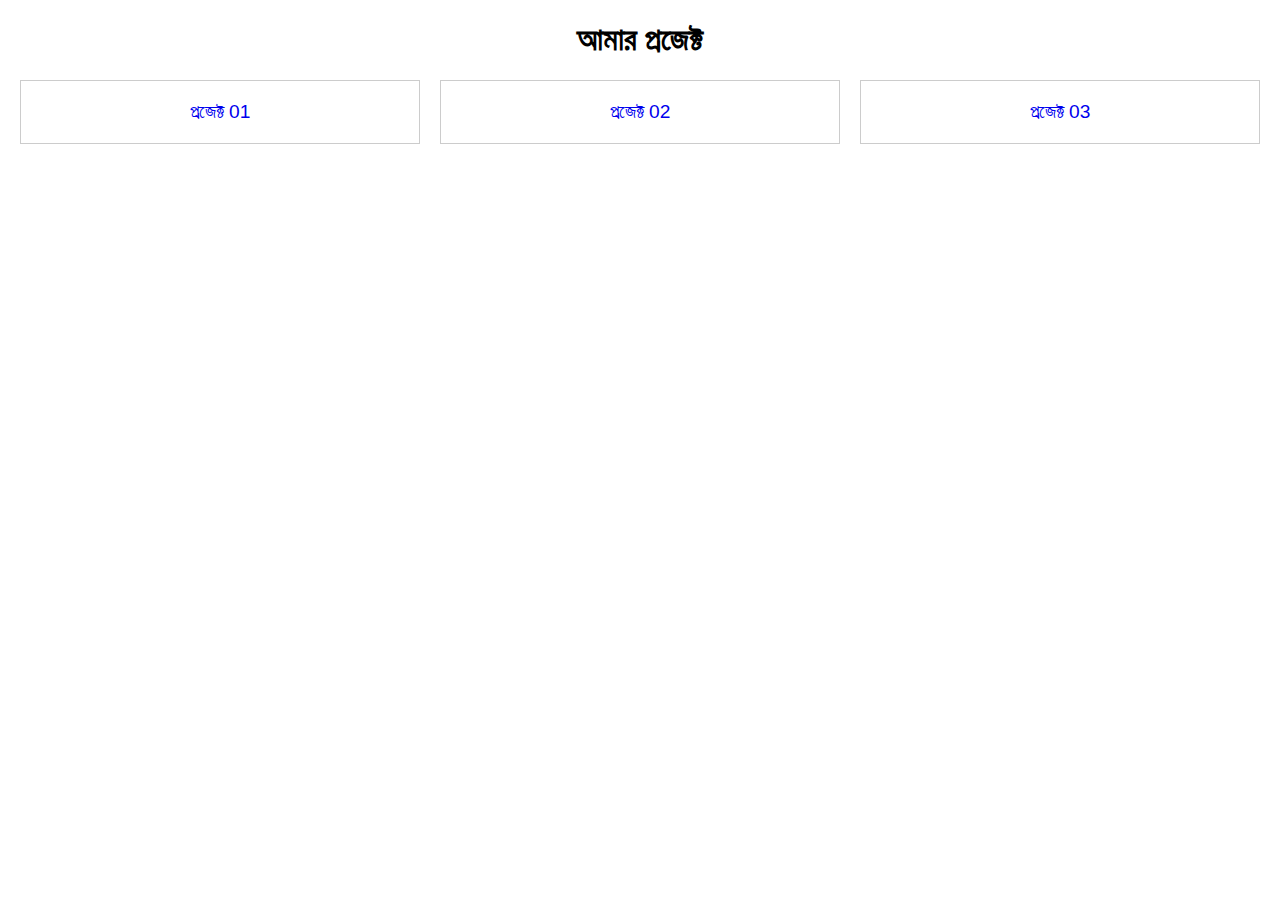
<file: index.html>
<!DOCTYPE html>
<html>
<head>
<title>প্রজেক্ট ব্রাউজার</title>
<link rel="stylesheet" type="text/css" href="style.css">
</head>
<body>
  <h1>আমার প্রজেক্ট</h1>
  <div id="project-list">
    </div>

  <script>
    const projectList = document.getElementById('project-list');
    const projects = ['01', '02', '03']; // আপনার প্রজেক্ট ফোল্ডারের নাম দিন

    projects.forEach(project => {
      const projectDiv = document.createElement('div');
      projectDiv.className = 'project';

      const projectLink = document.createElement('a');
      projectLink.href = `${project}/index.html`; // অথবা আপনার প্রজেক্টের প্রধান ফাইল
      projectLink.textContent = `প্রজেক্ট ${project}`;

      projectDiv.appendChild(projectLink);
      projectList.appendChild(projectDiv);
    });
  </script>
</body>
</html>
</file>
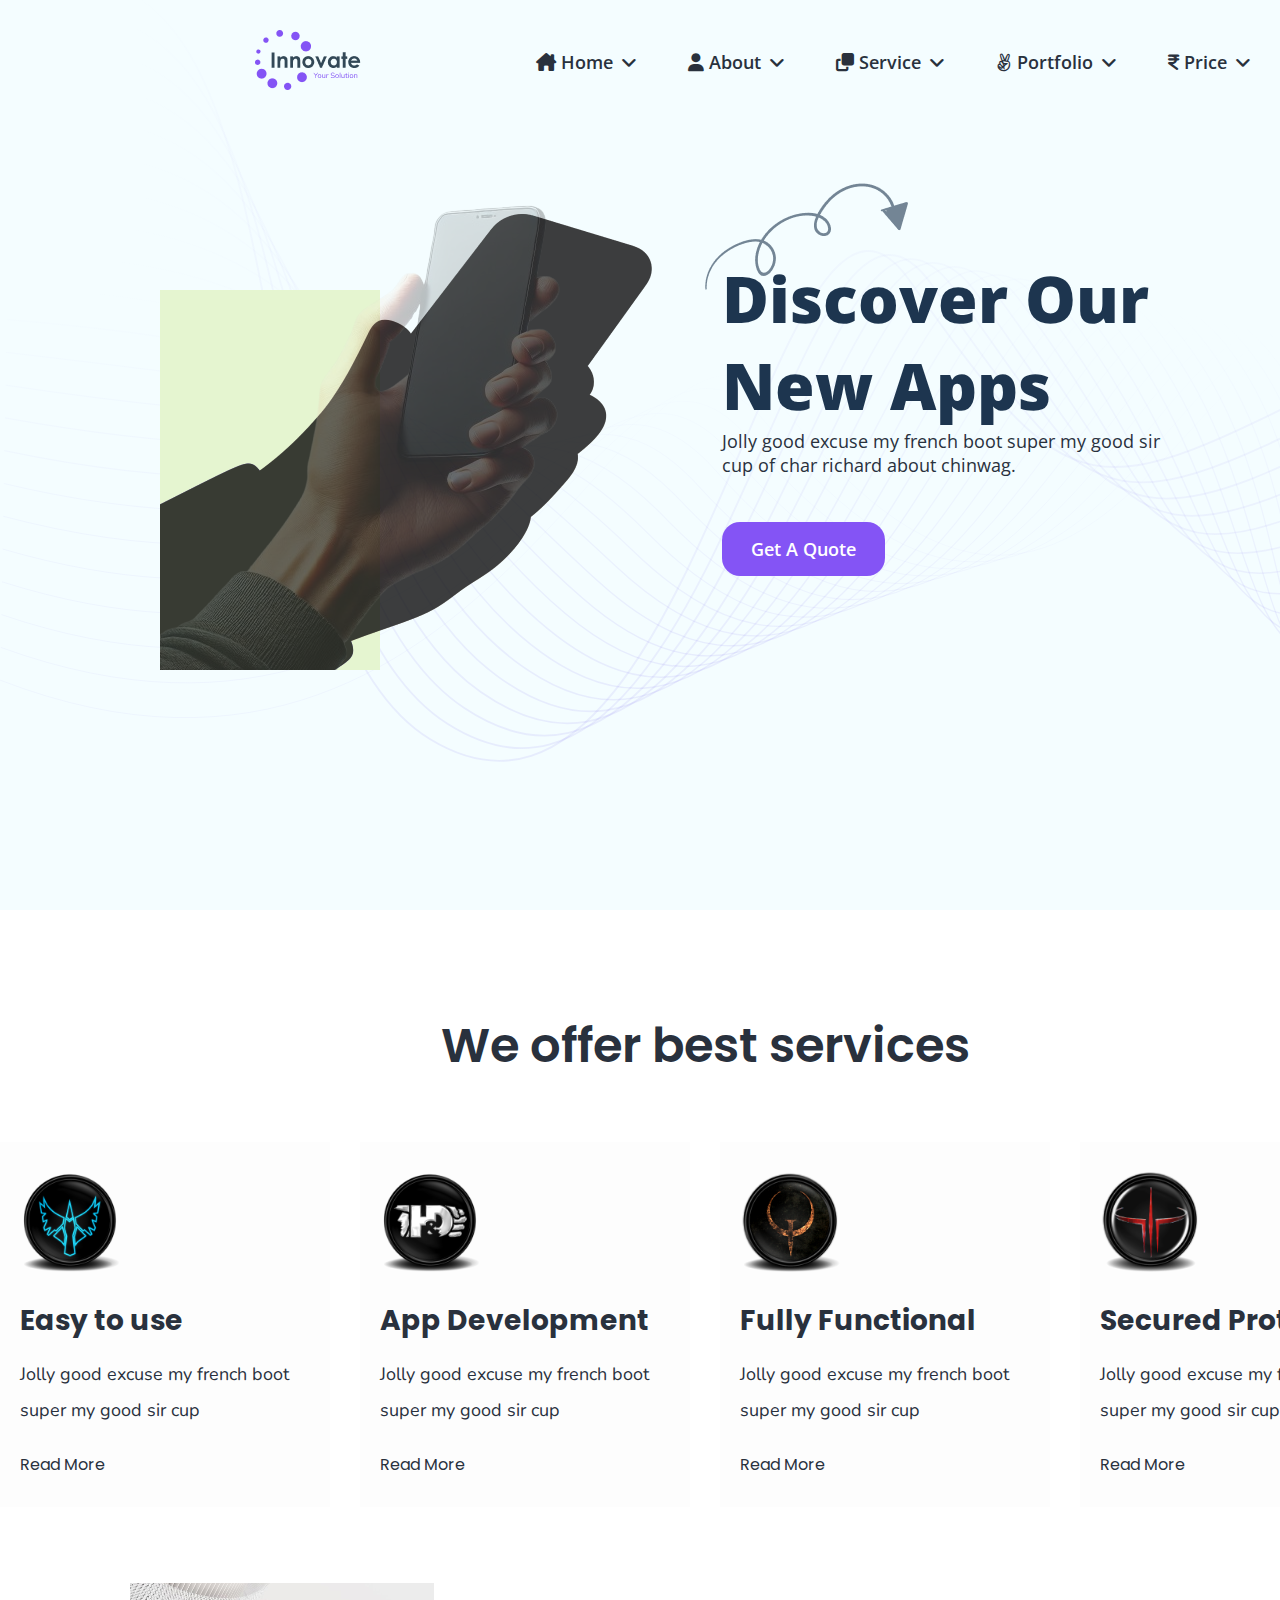
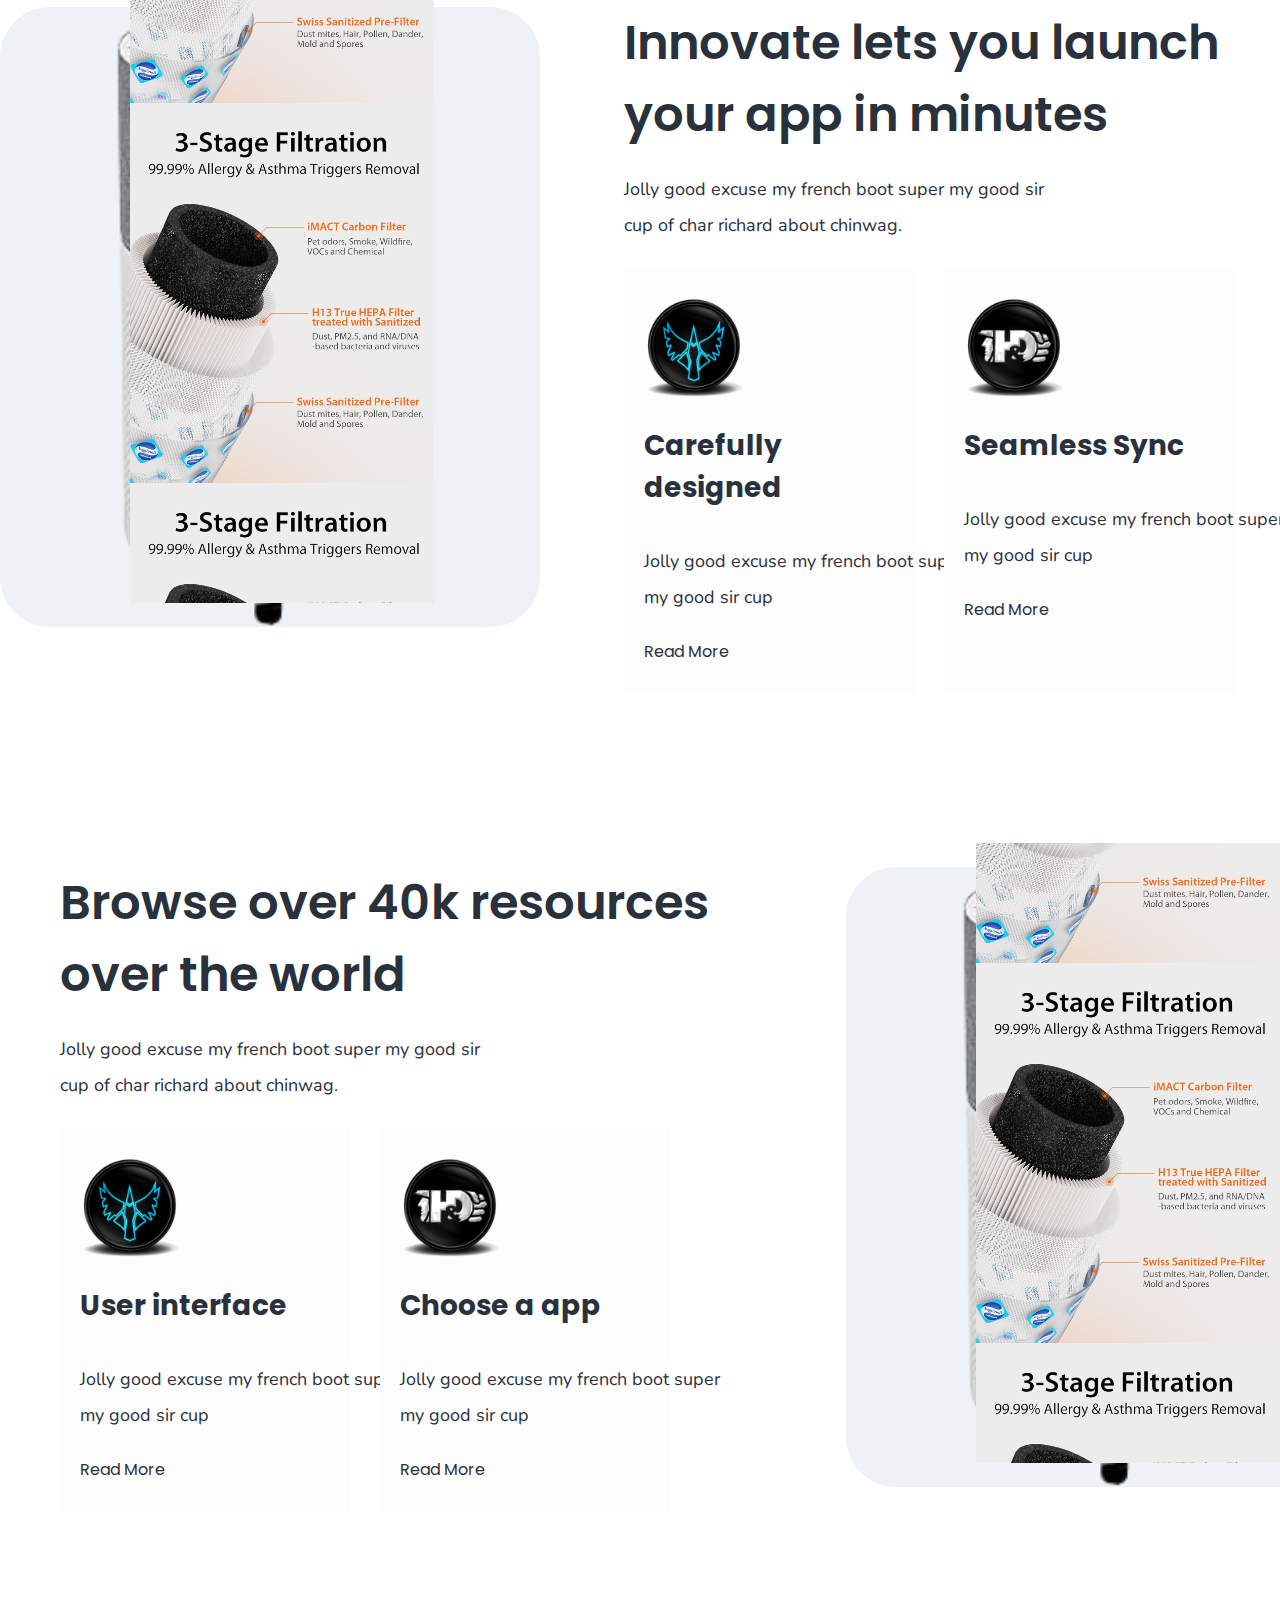
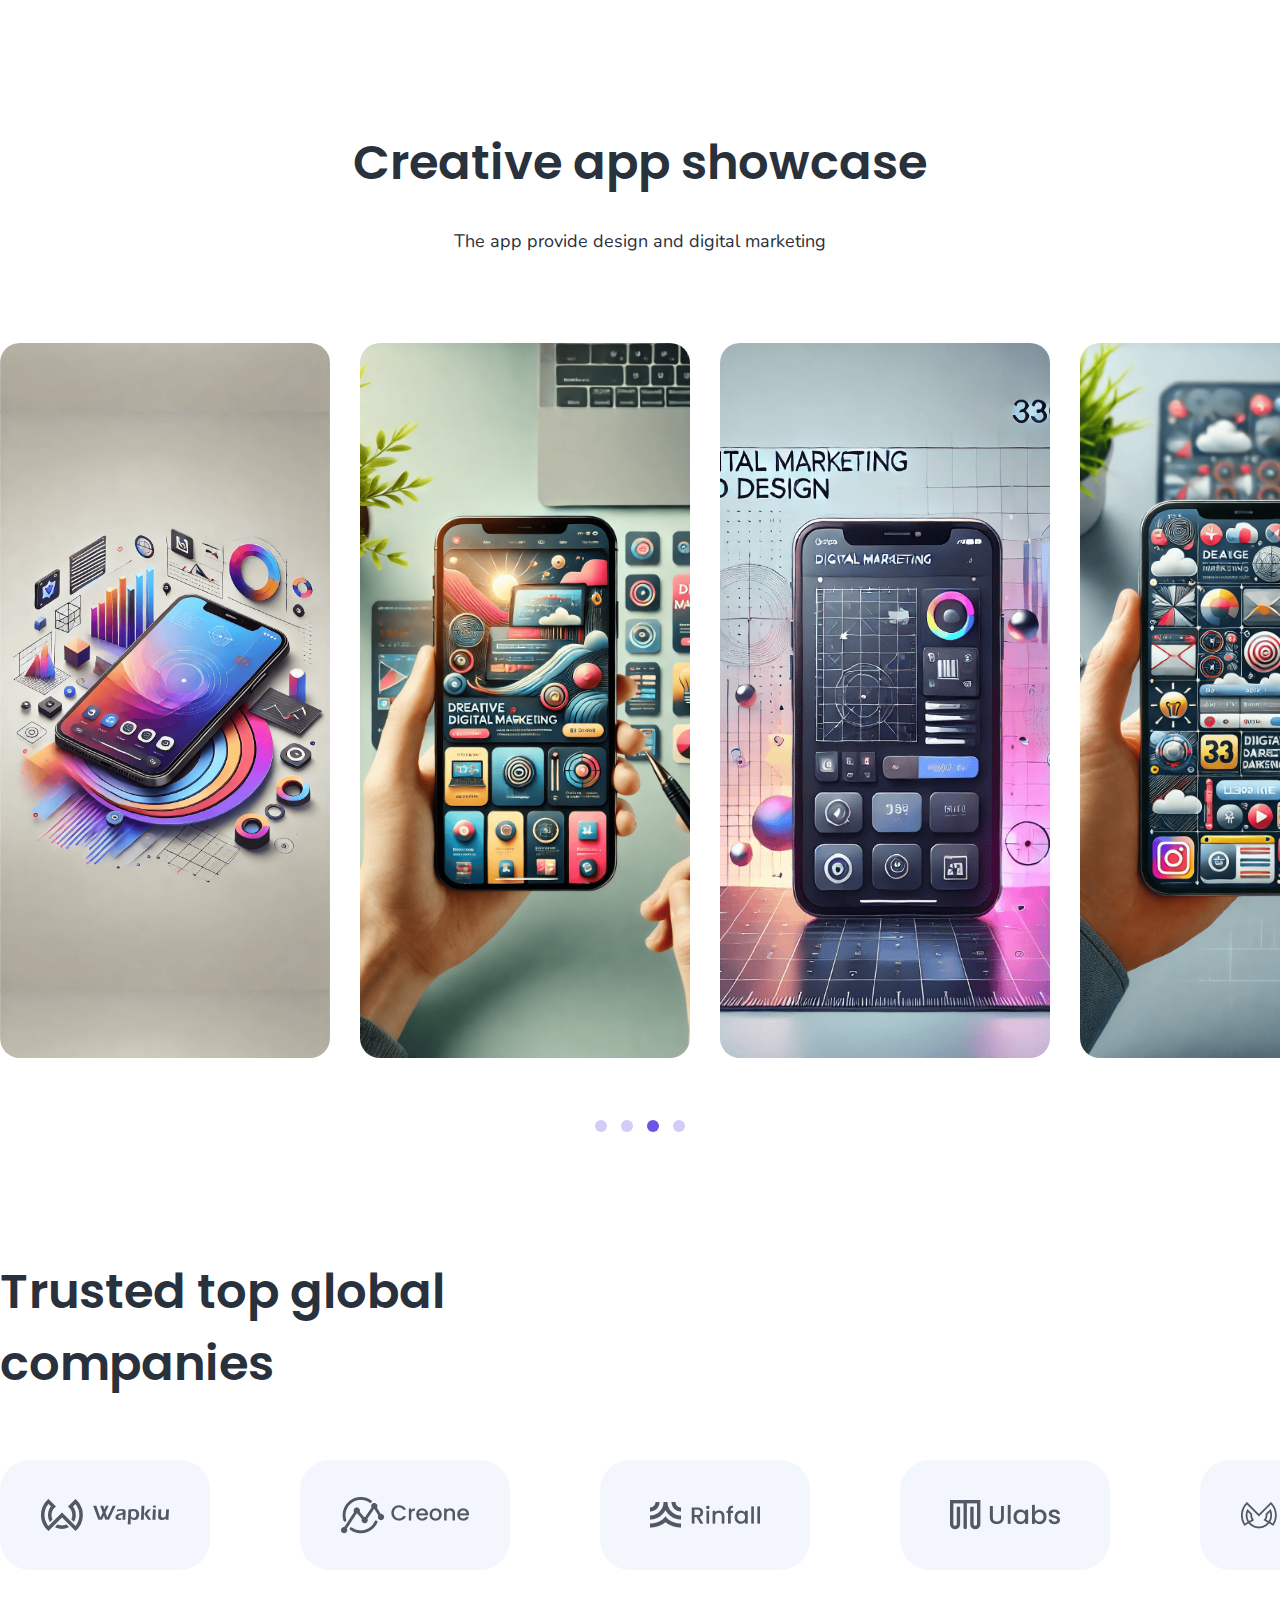
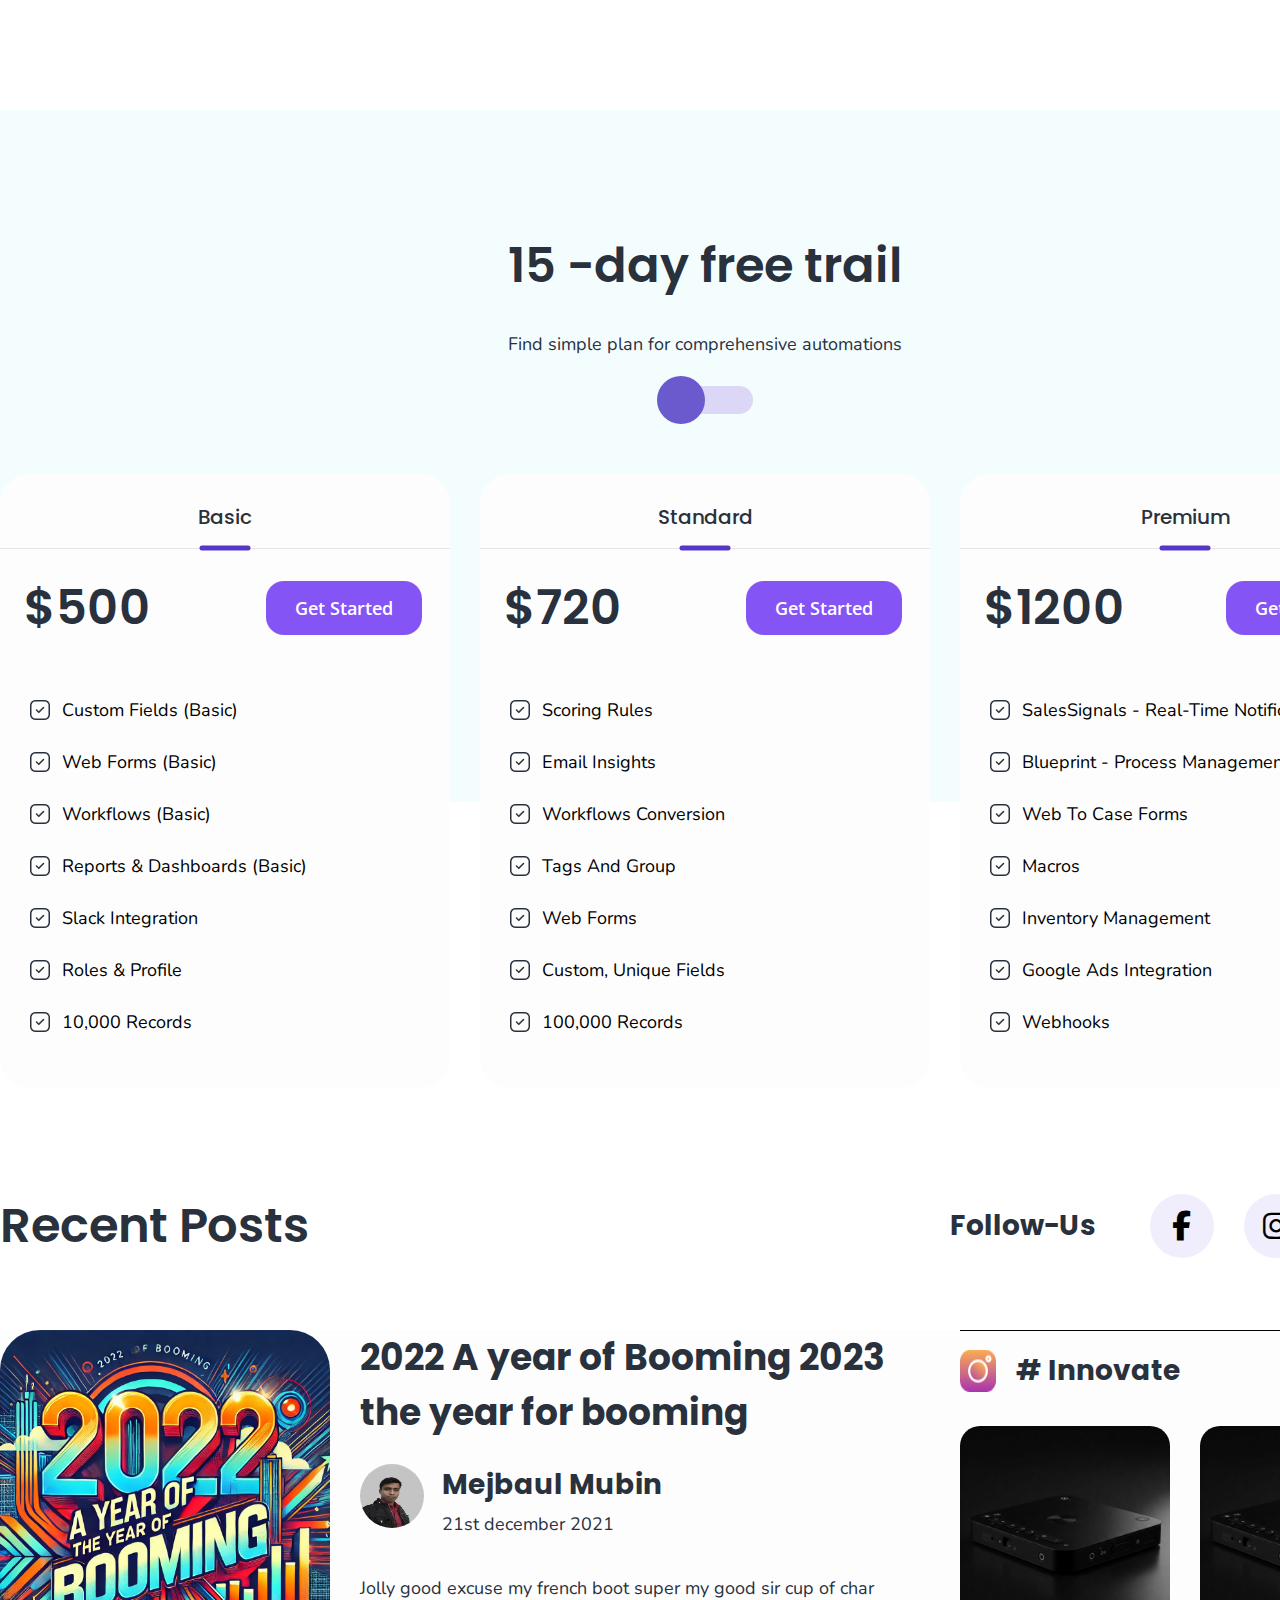
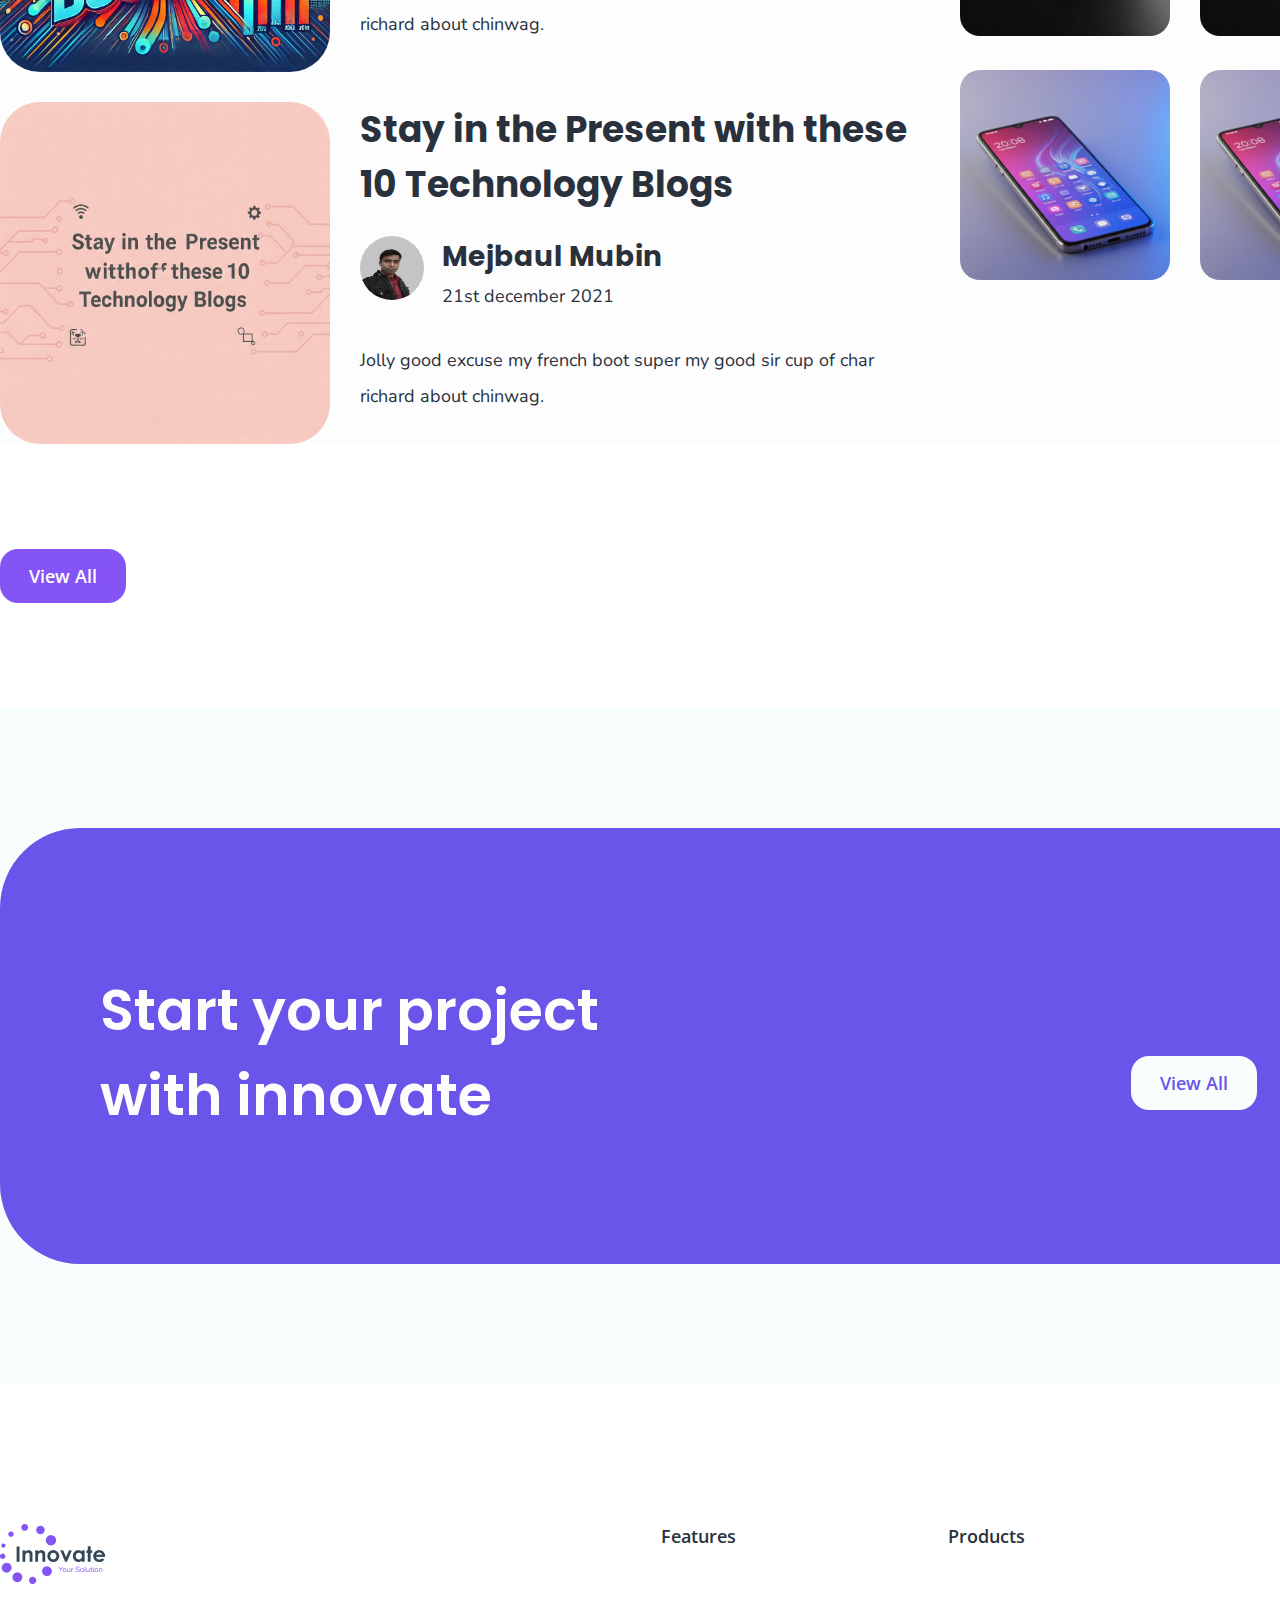
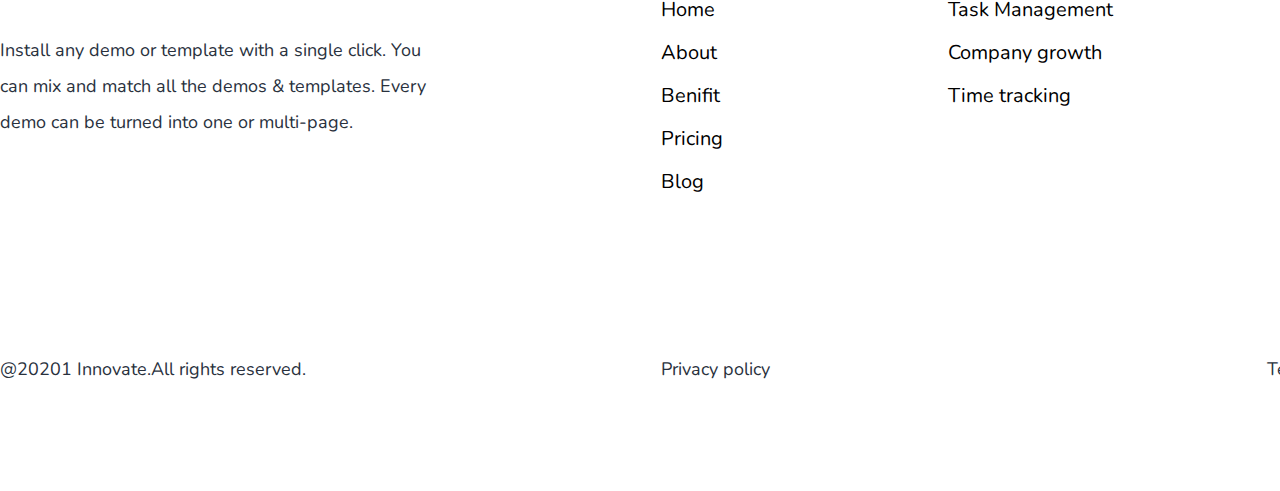
<file: 01/01/index.html>
<!DOCTYPE html>
<html lang="en">
  <head>
    <meta charset="UTF-8" />
    <meta name="viewport" content="width=device-width, initial-scale=1.0" />
    <title>Class-13</title>
    <link rel="stylesheet" href="./css/styles.css" />
    <link rel="stylesheet" href="./css/all.min.css" />
    <link
      href="https://fonts.googleapis.com/css2?family=Open+Sans:ital,wght@0,300..800;1,300..800&display=swap"
      rel="stylesheet"
    />
    <link
      href="https://fonts.googleapis.com/css2?family=Nunito:ital,wght@0,200..1000;1,200..1000&family=Open+Sans:ital,wght@0,300..800;1,300..800&display=swap"
      rel="stylesheet"
    />
    <link
      href="https://fonts.googleapis.com/css2?family=Poppins:ital,wght@0,100;0,200;0,300;0,400;0,500;0,600;0,700;0,800;0,900;1,100;1,200;1,300;1,400;1,500;1,600;1,700;1,800;1,900&display=swap"
      rel="stylesheet"
    />
  </head>
  <body>
    <!--==============================================
                      Navbar part start
    ==================================================-->

    <!--==============================================
                      Navbar part start
    ==================================================-->
    <main>
      <header>
        <div>
          <svg
            width="2005"
            height="974"
            viewBox="0 0 2005 974"
            fill="none"
            xmlns="http://www.w3.org/2000/svg"
          >
            <g id="vectorimg" clip-path="url(#clip0_1_2)">
              <g id="vector">
                <path
                  id="vector22"
                  class="animated-path"
                  d="M13.1745 12.1095C347.572 -105.328 219.464 653.229 449.282 792.926C728.142 962.452 809.914 113.341 949.84 313.834C1131.66 574.347 1141.37 546.903 1458.61 387.693C1775.83 228.502 2003.68 603.815 2003.68 603.815"
                  stroke="url(#paint0_linear_1_2)"
                  stroke-width="2"
                  stroke-miterlimit="10"
                />
                <path
                  id="vector21"
                  class="animated-path"
                  d="M12.5575 46.3471C356.373 -55.6973 241.654 632.831 466.871 776.484C749.844 956.977 831.671 119.014 972.86 317.953C1153.94 574.04 1151.94 575.485 1467.84 413.186C1785.04 249.894 2001.85 611.078 2001.85 611.078"
                  stroke="url(#paint1_linear_1_2)"
                  stroke-width="1.9405"
                  stroke-miterlimit="10"
                />
                <path
                  id="vector20"
                  class="animated-path"
                  d="M11.9445 80.5846C365.197 -6.06636 263.757 612.686 484.463 760.025C771.515 951.683 853.431 124.687 995.884 322.073C1176.23 573.751 1162.5 604.05 1477.1 438.697C1794.28 271.322 2000.05 618.359 2000.05 618.359"
                  stroke="url(#paint2_linear_1_2)"
                  stroke-width="1.8809"
                  stroke-miterlimit="10"
                />
                <path
                  id="vector19"
                  class="animated-path"
                  d="M11.3315 114.84C374.002 43.5828 285.789 592.776 502.056 743.584C793.167 946.606 875.679 129.999 1018.91 326.174C1199.12 573.01 1173.05 632.614 1486.34 464.172C1803.52 292.713 1998.23 625.604 1998.23 625.604"
                  stroke="url(#paint3_linear_1_2)"
                  stroke-width="1.8214"
                  stroke-miterlimit="10"
                />
                <path
                  id="vector18"
                  class="animated-path"
                  d="M10.7184 149.078C382.826 93.2138 307.712 573.046 519.649 727.142C814.747 941.71 897.566 135.564 1041.93 330.293C1221.57 572.594 1183.63 661.197 1495.59 489.665C1812.76 314.105 1996.42 632.867 1996.42 632.867"
                  stroke="url(#paint4_linear_1_2)"
                  stroke-width="1.7619"
                  stroke-miterlimit="10"
                />
                <path
                  id="vector17"
                  class="animated-path"
                  d="M10.1055 183.316C391.632 142.845 329.545 553.497 537.241 710.683C836.256 937.013 919.453 141.146 1064.95 334.413C1243.98 572.197 1194.18 689.779 1504.83 515.158C1821.98 335.515 1994.6 640.112 1994.6 640.112"
                  stroke="url(#paint5_linear_1_2)"
                  stroke-width="1.7024"
                  stroke-miterlimit="10"
                />
                <path
                  id="vector16"
                  class="animated-path"
                  d="M9.47283 217.553C400.436 192.476 351.268 534.111 554.815 694.242C857.654 932.514 941.303 146.729 1087.98 338.532C1266.37 571.818 1204.74 718.362 1514.09 540.651C1831.22 356.925 1992.8 647.375 1992.8 647.375"
                  stroke="url(#paint6_linear_1_2)"
                  stroke-width="1.6429"
                  stroke-miterlimit="10"
                />
                <path
                  id="vector15"
                  class="animated-path"
                  d="M8.85979 251.809C409.241 242.125 372.92 514.887 572.407 677.801C878.981 928.178 963.154 152.33 1111 342.651C1288.75 571.438 1215.31 746.944 1523.33 566.144C1840.44 378.316 1990.97 654.638 1990.97 654.638"
                  stroke="url(#paint7_linear_1_2)"
                  stroke-width="1.5833"
                  stroke-miterlimit="10"
                />
                <path
                  id="vector14"
                  class="animated-path"
                  d="M8.24675 286.046C418.065 291.756 394.482 495.772 590 661.359C900.165 924.04 984.968 157.949 1134.02 346.771C1311.1 571.095 1226.24 776.159 1532.58 591.637C1850.07 400.395 1989.17 661.901 1989.17 661.901"
                  stroke="url(#paint8_linear_1_2)"
                  stroke-width="1.5238"
                  stroke-miterlimit="10"
                />
                <path
                  id="vector13"
                  class="animated-path"
                  d="M7.63371 320.284C426.871 341.387 415.954 476.783 607.593 644.9C921.222 920.047 1006.78 163.55 1157.05 350.872C1333.42 570.734 1236.84 804.742 1541.82 617.112C1859.33 421.805 1987.35 669.146 1987.35 669.146"
                  stroke="url(#paint9_linear_1_2)"
                  stroke-width="1.4643"
                  stroke-miterlimit="10"
                />
                <path
                  id="vector12"
                  class="animated-path"
                  d="M7.02067 354.522C435.694 391.018 437.336 457.903 625.185 628.441C942.152 916.217 1028.58 169.169 1180.09 354.973C1355.74 570.408 1247.43 833.306 1551.1 642.587C1868.61 443.196 1985.56 676.391 1985.56 676.391"
                  stroke="url(#paint10_linear_1_2)"
                  stroke-width="1.4048"
                  stroke-miterlimit="10"
                />
                <path
                  id="vector11"
                  class="animated-path"
                  d="M6.40763 388.777C444.5 440.649 458.628 439.113 642.778 611.999C962.921 912.586 1050.34 174.842 1203.1 359.111C1378.01 570.119 1257.97 861.889 1560.34 668.099C1877.83 464.606 1983.74 683.673 1983.74 683.673"
                  stroke="url(#paint11_linear_1_2)"
                  stroke-width="1.3452"
                  stroke-miterlimit="10"
                />
                <path
                  id="vector10"
                  class="animated-path"
                  d="M5.79459 423.015C453.323 490.298 479.829 420.413 660.371 595.558C983.527 909.081 1072.12 180.497 1226.14 363.23C1400.27 569.83 1268.54 890.453 1569.57 693.592C1887.05 485.998 1981.92 690.936 1981.92 690.936"
                  stroke="url(#paint12_linear_1_2)"
                  stroke-width="1.2857"
                  stroke-miterlimit="10"
                />
                <path
                  id="vector9"
                  class="animated-path"
                  d="M5.18155 457.253C462.147 539.929 500.958 401.768 677.963 579.117C1003.95 905.738 1093.84 186.188 1249.14 367.331C1422.5 569.541 1279.08 918.981 1578.83 719.084C1896.29 507.371 1980.13 698.199 1980.13 698.199"
                  stroke="url(#paint13_linear_1_2)"
                  stroke-width="1.2262"
                  stroke-miterlimit="10"
                />
                <path
                  id="vector8"
                  class="animated-path"
                  d="M4.54899 491.49C470.933 589.542 521.978 383.195 695.536 562.657C1024.21 902.54 1115.55 191.879 1272.17 371.451C1444.73 569.306 1289.23 946.968 1588.07 744.578C1905.07 528.131 1978.31 705.444 1978.31 705.444"
                  stroke="url(#paint14_linear_1_2)"
                  stroke-width="1.1667"
                  stroke-miterlimit="10"
                />
                <path
                  id="vector7"
                  class="animated-path"
                  d="M3.93595 525.728C479.757 639.173 542.944 364.657 713.129 546.198C1044.28 899.451 1137.24 197.589 1295.19 375.552C1466.93 569.053 1299.79 975.532 1597.32 770.052C1914.31 549.522 1976.51 712.689 1976.51 712.689"
                  stroke="url(#paint15_linear_1_2)"
                  stroke-width="1.1071"
                  stroke-miterlimit="10"
                />
                <path
                  id="vector6"
                  class="animated-path"
                  d="M3.32291 559.983C488.562 688.822 563.839 346.193 730.722 529.775C1064.16 896.56 1158.93 203.334 1318.21 379.69C1489.1 568.873 1310.36 1004.11 1606.56 795.564C1923.53 570.95 1974.68 719.97 1974.68 719.97"
                  stroke="url(#paint16_linear_1_2)"
                  stroke-width="1.0476"
                  stroke-miterlimit="10"
                />
                <path
                  id="vector5"
                  class="animated-path"
                  d="M2.70596 594.221C497.382 738.453 584.64 327.746 748.311 513.315C1083.83 893.741 1180.57 209.098 1341.25 383.791C1511.27 568.674 1320.93 1032.68 1615.83 821.038C1932.8 592.324 1972.89 727.215 1972.89 727.215"
                  stroke="url(#paint17_linear_1_2)"
                  stroke-width="0.9881"
                  stroke-miterlimit="10"
                />
                <path
                  id="vector4"
                  class="animated-path"
                  d="M2.09293 628.459C506.188 788.084 605.372 309.335 765.903 496.874C1103.31 891.085 1202.21 214.879 1364.27 387.928C1533.41 568.511 1331.49 1061.28 1625.07 846.549C1942.02 613.752 1971.07 734.496 1971.07 734.496"
                  stroke="url(#paint18_linear_1_2)"
                  stroke-width="0.9286"
                  stroke-miterlimit="10"
                />
                <path
                  id="vector3"
                  class="animated-path"
                  d="M1.47989 662.696C515.011 837.715 626.05 290.943 783.496 480.415C1122.58 888.502 1223.83 220.679 1387.3 392.029C1555.53 568.367 1342.06 1089.84 1634.33 872.025C1951.26 635.144 1969.27 741.741 1969.27 741.741"
                  stroke="url(#paint19_linear_1_2)"
                  stroke-width="0.869"
                  stroke-miterlimit="10"
                />
                <path
                  id="vector2"
                  class="animated-path"
                  d="M0.866846 696.952C523.817 887.363 646.656 272.568 801.089 463.992C1141.64 886.081 1245.21 226.731 1410.32 396.167C1577.42 568.457 1352.62 1118.44 1643.57 897.535C1960.48 656.553 1967.45 749.022 1967.45 749.022"
                  stroke="url(#paint20_linear_1_2)"
                  stroke-width="0.8095"
                  stroke-miterlimit="10"
                />
                <path
                  id="vector1"
                  class="animated-path"
                  d="M0.253906 731.19C532.64 936.995 667.189 254.212 818.681 447.532C1160.49 883.732 1266.99 232.386 1433.35 400.268C1599.7 568.15 1363.17 1147.01 1652.81 923.011C1969.7 677.945 1965.62 756.267 1965.62 756.267"
                  stroke="url(#paint21_linear_1_2)"
                  stroke-width="0.75"
                  stroke-miterlimit="10"
                />
              </g>
            </g>
            <defs>
              <linearGradient
                id="paint0_linear_1_2"
                x1="1008.43"
                y1="-0.192383"
                x2="1008.43"
                y2="815.46"
                gradientUnits="userSpaceOnUse"
              >
                <stop stop-color="#6A55EA" stop-opacity="0" />
                <stop offset="1" stop-color="#6A55EA" stop-opacity="0.1" />
              </linearGradient>
              <linearGradient
                id="paint1_linear_1_2"
                x1="1007.21"
                y1="36.0764"
                x2="1007.21"
                y2="802.14"
                gradientUnits="userSpaceOnUse"
              >
                <stop stop-color="#6A55EA" stop-opacity="0" />
                <stop offset="1" stop-color="#6A55EA" stop-opacity="0.1" />
              </linearGradient>
              <linearGradient
                id="paint2_linear_1_2"
                x1="1006"
                y1="72.3055"
                x2="1006"
                y2="789.071"
                gradientUnits="userSpaceOnUse"
              >
                <stop stop-color="#6A55EA" stop-opacity="0" />
                <stop offset="1" stop-color="#6A55EA" stop-opacity="0.1" />
              </linearGradient>
              <linearGradient
                id="paint3_linear_1_2"
                x1="1004.78"
                y1="108.494"
                x2="1004.78"
                y2="776.284"
                gradientUnits="userSpaceOnUse"
              >
                <stop stop-color="#6A55EA" stop-opacity="0" />
                <stop offset="1" stop-color="#6A55EA" stop-opacity="0.1" />
              </linearGradient>
              <linearGradient
                id="paint4_linear_1_2"
                x1="1003.57"
                y1="144.578"
                x2="1003.57"
                y2="763.787"
                gradientUnits="userSpaceOnUse"
              >
                <stop stop-color="#6A55EA" stop-opacity="0" />
                <stop offset="1" stop-color="#6A55EA" stop-opacity="0.1" />
              </linearGradient>
              <linearGradient
                id="paint5_linear_1_2"
                x1="1002.35"
                y1="180.525"
                x2="1002.35"
                y2="751.574"
                gradientUnits="userSpaceOnUse"
              >
                <stop stop-color="#6A55EA" stop-opacity="0" />
                <stop offset="1" stop-color="#6A55EA" stop-opacity="0.1" />
              </linearGradient>
              <linearGradient
                id="paint6_linear_1_2"
                x1="1001.13"
                y1="216.244"
                x2="1001.13"
                y2="739.68"
                gradientUnits="userSpaceOnUse"
              >
                <stop stop-color="#6A55EA" stop-opacity="0" />
                <stop offset="1" stop-color="#6A55EA" stop-opacity="0.1" />
              </linearGradient>
              <linearGradient
                id="paint7_linear_1_2"
                x1="999.917"
                y1="251.558"
                x2="999.917"
                y2="728.088"
                gradientUnits="userSpaceOnUse"
              >
                <stop stop-color="#6A55EA" stop-opacity="0" />
                <stop offset="1" stop-color="#6A55EA" stop-opacity="0.1" />
              </linearGradient>
              <linearGradient
                id="paint8_linear_1_2"
                x1="998.708"
                y1="286.046"
                x2="998.708"
                y2="716.82"
                gradientUnits="userSpaceOnUse"
              >
                <stop stop-color="#6A55EA" stop-opacity="0" />
                <stop offset="1" stop-color="#6A55EA" stop-opacity="0.1" />
              </linearGradient>
              <linearGradient
                id="paint9_linear_1_2"
                x1="997.491"
                y1="320.284"
                x2="997.491"
                y2="705.852"
                gradientUnits="userSpaceOnUse"
              >
                <stop stop-color="#6A55EA" stop-opacity="0" />
                <stop offset="1" stop-color="#6A55EA" stop-opacity="0.1" />
              </linearGradient>
              <linearGradient
                id="paint10_linear_1_2"
                x1="996.291"
                y1="324.881"
                x2="996.291"
                y2="708.455"
                gradientUnits="userSpaceOnUse"
              >
                <stop stop-color="#6A55EA" stop-opacity="0" />
                <stop offset="1" stop-color="#6A55EA" stop-opacity="0.1" />
              </linearGradient>
              <linearGradient
                id="paint11_linear_1_2"
                x1="995.074"
                y1="329.134"
                x2="995.074"
                y2="731.646"
                gradientUnits="userSpaceOnUse"
              >
                <stop stop-color="#6A55EA" stop-opacity="0" />
                <stop offset="1" stop-color="#6A55EA" stop-opacity="0.1" />
              </linearGradient>
              <linearGradient
                id="paint12_linear_1_2"
                x1="993.857"
                y1="333.372"
                x2="993.857"
                y2="755.106"
                gradientUnits="userSpaceOnUse"
              >
                <stop stop-color="#6A55EA" stop-opacity="0" />
                <stop offset="1" stop-color="#6A55EA" stop-opacity="0.1" />
              </linearGradient>
              <linearGradient
                id="paint13_linear_1_2"
                x1="992.657"
                y1="337.611"
                x2="992.657"
                y2="778.793"
                gradientUnits="userSpaceOnUse"
              >
                <stop stop-color="#6A55EA" stop-opacity="0" />
                <stop offset="1" stop-color="#6A55EA" stop-opacity="0.1" />
              </linearGradient>
              <linearGradient
                id="paint14_linear_1_2"
                x1="991.429"
                y1="341.867"
                x2="991.429"
                y2="802.485"
                gradientUnits="userSpaceOnUse"
              >
                <stop stop-color="#6A55EA" stop-opacity="0" />
                <stop offset="1" stop-color="#6A55EA" stop-opacity="0.1" />
              </linearGradient>
              <linearGradient
                id="paint15_linear_1_2"
                x1="990.22"
                y1="346.117"
                x2="990.22"
                y2="826.571"
                gradientUnits="userSpaceOnUse"
              >
                <stop stop-color="#6A55EA" stop-opacity="0" />
                <stop offset="1" stop-color="#6A55EA" stop-opacity="0.1" />
              </linearGradient>
              <linearGradient
                id="paint16_linear_1_2"
                x1="989.003"
                y1="350.409"
                x2="989.003"
                y2="850.843"
                gradientUnits="userSpaceOnUse"
              >
                <stop stop-color="#6A55EA" stop-opacity="0" />
                <stop offset="1" stop-color="#6A55EA" stop-opacity="0.1" />
              </linearGradient>
              <linearGradient
                id="paint17_linear_1_2"
                x1="987.8"
                y1="354.682"
                x2="987.8"
                y2="875.22"
                gradientUnits="userSpaceOnUse"
              >
                <stop stop-color="#6A55EA" stop-opacity="0" />
                <stop offset="1" stop-color="#6A55EA" stop-opacity="0.1" />
              </linearGradient>
              <linearGradient
                id="paint18_linear_1_2"
                x1="986.582"
                y1="358.989"
                x2="986.582"
                y2="899.75"
                gradientUnits="userSpaceOnUse"
              >
                <stop stop-color="#6A55EA" stop-opacity="0" />
                <stop offset="1" stop-color="#6A55EA" stop-opacity="0.1" />
              </linearGradient>
              <linearGradient
                id="paint19_linear_1_2"
                x1="985.374"
                y1="363.279"
                x2="985.374"
                y2="924.35"
                gradientUnits="userSpaceOnUse"
              >
                <stop stop-color="#6A55EA" stop-opacity="0" />
                <stop offset="1" stop-color="#6A55EA" stop-opacity="0.1" />
              </linearGradient>
              <linearGradient
                id="paint20_linear_1_2"
                x1="984.156"
                y1="367.668"
                x2="984.156"
                y2="949.088"
                gradientUnits="userSpaceOnUse"
              >
                <stop stop-color="#6A55EA" stop-opacity="0" />
                <stop offset="1" stop-color="#6A55EA" stop-opacity="0.1" />
              </linearGradient>
              <linearGradient
                id="paint21_linear_1_2"
                x1="982.94"
                y1="371.924"
                x2="982.94"
                y2="973.847"
                gradientUnits="userSpaceOnUse"
              >
                <stop stop-color="#6A55EA" stop-opacity="0" />
                <stop offset="1" stop-color="#6A55EA" stop-opacity="0.1" />
              </linearGradient>
              <clipPath id="clip0_1_2">
                <rect width="2004.21" height="973.52" fill="white" />
              </clipPath>
            </defs>
          </svg>
        </div>
        <nav>
          <div class="container">
            <div class="box">
              <div class="logo-part">
                <a href="./index.html"><img src="./img/logo.png" alt="" /></a>
              </div>
              <div class="menu-part">
                <ul class="menu">
                  <li>
                    <a href=""
                      ><i class="fa-solid fa-house-chimney"></i> Home
                      <i class="fa-solid fa-angle-down"></i
                    ></a>
                    <ul class="sub-menu-1">
                      <li><a href="">Welcome</a></li>
                      <li><a href="">Our Mission</a></li>
                      <li><a href="">Our Team</a></li>
                      <li><a href="">Testimonials</a></li>
                      <li><a href="">FAQ</a></li>
                    </ul>
                  </li>
                  <li>
                    <a href=""
                      ><i class="fa-solid fa-user"></i> About
                      <i class="fa-solid fa-angle-down"></i
                    ></a>
                    <ul class="sub-menu-1">
                      <li><a href="">Company Overview</a></li>
                      <li><a href="">Our History</a></li>
                      <li class="hover-me">
                        <a href=""
                          >Our Team <i class="fa-solid fa-angle-right"></i
                        ></a>
                        <ul class="sub-menu-2">
                          <li><a href="">CEO & Leadership</a></li>
                          <li><a href="">Developers</a></li>
                          <li><a href="">Designers</a></li>
                        </ul>
                      </li>
                      <li><a href="">Career</a></li>
                      <li><a href="">Contact Us</a></li>
                    </ul>
                  </li>
                  <li>
                    <a href=""
                      ><i class="fa-solid fa-clone"></i> Service
                      <i class="fa-solid fa-angle-down"></i
                    ></a>
                    <ul class="sub-menu-1">
                      <li class="hover-me">
                        <a href=""
                          >Web Development
                          <i class="fa-solid fa-angle-right"></i
                        ></a>

                        <ul class="sub-menu-2">
                          <li><a href="">Frontend Development</a></li>
                          <li><a href="">Backend Development</a></li>
                          <li><a href="">Full Stack Development</a></li>
                        </ul>
                      </li>
                      <li class="hover-me">
                        <a href=""
                          >App Development
                          <i class="fa-solid fa-angle-right"></i
                        ></a>
                        <ul class="sub-menu-2">
                          <li><a href="">Android App Development</a></li>
                          <li><a href="">iOS App Development</a></li>
                        </ul>
                      </li>
                      <li class="hover-me">
                        <a href=""
                          >Graphic Design <i class="fa-solid fa-angle-right"></i
                        ></a>
                        <ul class="sub-menu-2">
                          <li><a href="">Logo Design</a></li>
                          <li><a href="">UI/UX Design</a></li>
                        </ul>
                      </li>
                      <li class="hover-me">
                        <a href=""
                          >SEO & Marketing
                          <i class="fa-solid fa-angle-right"></i
                        ></a>
                        <ul class="sub-menu-2">
                          <li><a href="">Search Engine Optimization</a></li>
                          <li><a href="">Social Media Marketing</a></li>
                        </ul>
                      </li>
                    </ul>
                  </li>
                  <li>
                    <a href=""
                      ><i class="fa-brands fa-angellist"></i> Portfolio
                      <i class="fa-solid fa-angle-down"></i
                    ></a>

                    <ul class="sub-menu-1">
                      <li>
                        <a href="">Web Projects</a>
                      </li>
                      <li>
                        <a href="">App Projects</a>
                      </li>
                      <li>
                        <a href="">Design Works</a>
                      </li>
                      <li>
                        <a href="">Client Testimonials</a>
                      </li>
                    </ul>
                  </li>
                  <li>
                    <a href=""
                      ><i class="fa-solid fa-inr"></i> Price
                      <i class="fa-solid fa-angle-down"></i
                    ></a>
                    <ul class="sub-menu-1">
                      <li>
                        <a href="">Web Development Packages </a>
                      </li>
                      <li>
                        <a href="">App Development Packages </a>
                      </li>
                      <li>
                        <a href="">Design Packages </a>
                      </li>
                      <li>
                        <a href="">Custom Pricing </a>
                      </li>
                    </ul>
                  </li>
                  <li>
                    <a href="">
                      <i class="fa-solid fa-edit"></i> Blog
                      <i class="fa-solid fa-angle-down"></i
                    ></a>
                    <ul class="sub-menu-1">
                      <li>
                        <a href="">Web Development </a>
                      </li>
                      <li>
                        <a href="">App Development </a>
                      </li>
                      <li>
                        <a href="">Design & Creativity </a>
                      </li>
                      <li>
                        <a href="">Marketing & SEO </a>
                      </li>
                      <li>
                        <a href="">Technology Trends </a>
                      </li>
                    </ul>
                  </li>
                </ul>
              </div>
              <div class="button-part">
                <a href="">Contact Us</a>
              </div>
            </div>
          </div>
        </nav>
        <!--==============================================
                      Navbar part End
    ==================================================-->

        <!--==============================================
                      Banner part start
    ==================================================-->
        <section class="banner">
          <div id="banner-box">
            <div class="hero-image-left">
              <img src="./img/bannerLeft.png" alt="" />
              <img src="./img/hand-left.png" alt="" />
            </div>
            <div class="hero-containt">
              <div class="hero-middle-img">
                <img src="./img/bannerTop.png" alt="" />
              </div>
              <h1>Discover Our New Apps</h1>
              <p>
                Jolly good excuse my french boot super my good sir cup of char
                richard about chinwag.
              </p>

              <div class="common-button">
                <a href="">Get A Quote</a>
              </div>
            </div>
            <div class="hero-image-right">
              <img src="./img/bannerRight.png" alt="" />
              <!-- <img src="./img/hand-right.png" alt="" /> -->
              <img src="./img/right-hand-final.png" alt="" />
            </div>
          </div>
        </section>
      </header>
    </main>
    <!--==============================================
                      Banner part End
    ==================================================-->

    <!--==============================================
                      Services part start
    ==================================================-->
    <section class="services">
      <div class="container">
        <div class="common-title">
          <h2>We offer best services</h2>
        </div>
        <div class="box">
          <div class="services-card common-title">
            <img src="./img/logo-1.ico" alt="" />
            <h3>Easy to use</h3>
            <p>Jolly good excuse my french boot super my good sir cup</p>
            <a href="">Read More</a>
          </div>
          <div class="services-card common-title">
            <img src="./img/app-dev.ico" alt="" />
            <h3>App Development</h3>
            <p>Jolly good excuse my french boot super my good sir cup</p>
            <a href="">Read More</a>
          </div>
          <div class="services-card common-title">
            <img src="./img/logo-2.ico" alt="" />
            <h3>Fully Functional</h3>
            <p>Jolly good excuse my french boot super my good sir cup</p>
            <a href="">Read More</a>
          </div>
          <div class="services-card common-title">
            <img src="./img/logo-3.ico" alt="" />
            <h3>Secured Protocol</h3>
            <p>Jolly good excuse my french boot super my good sir cup</p>
            <a href="">Read More</a>
          </div>
        </div>
      </div>
    </section>

    <!--==============================================
                  Services part End
==================================================-->

    <!--==============================================
                  Launch part start
==================================================-->
    <section class="launch">
      <div class="container">
        <div class="box">
          <div class="left"></div>
          <div class="right">
            <div class="common-title">
              <h2>Innovate lets you launch your app in minutes</h2>
              <p>
                Jolly good excuse my french boot super my good sir cup of char
                richard about chinwag.
              </p>
              <div class="box">
                <div class="services-card">
                  <img src="./img/logo-1.ico" alt="" />
                  <h3>Carefully designed</h3>
                  <p>Jolly good excuse my french boot super my good sir cup</p>
                  <a href="">Read More</a>
                </div>
                <div class="services-card">
                  <img src="./img/app-dev.ico" alt="" />
                  <h3>Seamless Sync</h3>
                  <p>Jolly good excuse my french boot super my good sir cup</p>
                  <a href="">Read More</a>
                </div>
              </div>
            </div>
          </div>
        </div>
      </div>
    </section>

    <!--==============================================
                  Launch part End
==================================================-->
    <!--==============================================
                  Resources part start
==================================================-->
    <section class="launch">
      <div class="container">
        <div class="box">
          <div class="right">
            <div class="common-title">
              <h2>Browse over 40k resources over the world</h2>
              <p>
                Jolly good excuse my french boot super my good sir cup of char
                richard about chinwag.
              </p>
              <div class="box">
                <div class="services-card">
                  <img src="./img/logo-1.ico" alt="" />
                  <h3>User interface</h3>
                  <p>Jolly good excuse my french boot super my good sir cup</p>
                  <a href="">Read More</a>
                </div>
                <div class="services-card">
                  <img src="./img/app-dev.ico" alt="" />
                  <h3>Choose a app</h3>
                  <p>Jolly good excuse my french boot super my good sir cup</p>
                  <a href="">Read More</a>
                </div>
              </div>
            </div>
          </div>
          <div class="left"></div>
        </div>
      </div>
    </section>
    <!--==============================================
              Resources part End
==================================================-->

    <!--==============================================
                  showcase part start
==================================================-->
    <section class="showcase">
      <div class="common-title">
        <h2>Creative app showcase</h2>
        <p>The app provide design and digital marketing</p>
      </div>
      <div class="container">
        <div class="box">
          <div></div>
          <div></div>
          <div></div>
          <div></div>
        </div>
      </div>
      <div class="dots">
        <span class="dot" data-index="0"></span>
        <span class="dot" data-index="1"></span>
        <span class="dot active" data-index="2"></span>
        <span class="dot" data-index="3"></span>
      </div>
    </section>
    <!--==============================================
          showcase part End
==================================================-->

    <!--==============================================
                  Global part start
==================================================-->
    <section class="global">
      <div class="container">
        <div class="top-item">
          <div class="common-title">
            <h2>Trusted top global companies</h2>
          </div>
          <div class="common-button">
            <a href="">View All</a>
          </div>
        </div>
        <div class="box">
          <div>
            <img src="./img/Icon/g-1.png" alt="" />
          </div>
          <div>
            <img src="./img/Icon/g-2.png" alt="" />
          </div>
          <div>
            <img src="./img/Icon/g-3.png" alt="" />
          </div>
          <div>
            <img src="./img/Icon/g-4.png" alt="" />
          </div>
          <div>
            <img src="./img/Icon/g-5.png" alt="" />
          </div>
        </div>
      </div>
    </section>
    <!--==============================================
      Global part End
==================================================-->

    <!--==============================================
                  trail part start
==================================================-->
    <section class="trail">
      <div class="header">
        <div class="container">
        <div class="common-title">
          <h2>15 -day free trail</h2>
          <p>Find simple plan for comprehensive automations</p>
        </div>

        <!--toggle-container start-->
        <div class="toggle-container">
          <input type="checkbox" id="toggle" class="toggle-input" />
          <label for="toggle" class="toggle-label"></label>
        </div>
      </div>
    </div>
    </div>
      <!--toggle-container End-->
      <div class="container">
        <div class="pricing-table">
          <div class="box">
            <div class="pricing-card">
              <h3>Basic</h3>
              <div class="base-underline">
                <div class="small-underline"></div>
              </div>
              <div class="box">
                <div class="common-title">
                  <h2>$500</h2>
                </div>
                <div class="common-button">
                  <a href="">Get Started</a>
                </div>
              </div>
              <ul>
                <li>
                  <img src="./img/Icon/check.png" alt="" /> Custom Fields
                  (Basic)
                </li>
                <li>
                  <img src="./img/Icon/check.png" alt="" /> Web Forms (Basic)
                </li>
                <li>
                  <img src="./img/Icon/check.png" alt="" /> Workflows (Basic)
                </li>
                <li>
                  <img src="./img/Icon/check.png" alt="" /> Reports & Dashboards
                  (Basic)
                </li>
                <li>
                  <img src="./img/Icon/check.png" alt="" /> Slack Integration
                </li>
                <li>
                  <img src="./img/Icon/check.png" alt="" /> Roles & Profile
                </li>
                <li>
                  <img src="./img/Icon/check.png" alt="" /> 10,000 Records
                </li>
              </ul>
            </div>

            <div class="pricing-card">
              <h3>Standard</h3>
              <div class="base-underline">
                <div class="small-underline"></div>
              </div>
              <div class="box">
                <div class="common-title">
                  <h2>$720</h2>
                </div>
                <div class="common-button">
                  <a href="">Get Started</a>
                </div>
              </div>

              <ul>
                <li><img src="./img/Icon/check.png" alt="" /> Scoring Rules</li>
                <li>
                  <img src="./img/Icon/check.png" alt="" /> Email Insights
                </li>
                <li>
                  <img src="./img/Icon/check.png" alt="" /> Workflows Conversion
                </li>
                <li>
                  <img src="./img/Icon/check.png" alt="" /> Tags And Group
                </li>
                <li><img src="./img/Icon/check.png" alt="" /> Web Forms</li>
                <li>
                  <img src="./img/Icon/check.png" alt="" /> Custom, Unique
                  Fields
                </li>
                <li>
                  <img src="./img/Icon/check.png" alt="" /> 100,000 Records
                </li>
              </ul>
            </div>

            <div class="pricing-card">
              <h3>Premium</h3>
              <div class="base-underline">
                <div class="small-underline"></div>
              </div>
              <div class="box">
                <div class="common-title">
                  <h2>$1200</h2>
                </div>
                <div class="common-button">
                  <a href="">Get Started</a>
                </div>
              </div>

              <ul>
                <li>
                  <img src="./img/Icon/check.png" alt="" /> SalesSignals -
                  Real-Time Notification
                </li>
                <li>
                  <img src="./img/Icon/check.png" alt="" /> Blueprint - Process
                  Management
                </li>
                <li>
                  <img src="./img/Icon/check.png" alt="" /> Web To Case Forms
                </li>
                <li><img src="./img/Icon/check.png" alt="" /> Macros</li>
                <li>
                  <img src="./img/Icon/check.png" alt="" /> Inventory Management
                </li>
                <li>
                  <img src="./img/Icon/check.png" alt="" /> Google Ads
                  Integration
                </li>
                <li><img src="./img/Icon/check.png" alt="" /> Webhooks</li>
              </ul>
            </div>
          </div>
        </div>
      </div>
    </section>
    <!--==============================================
  trail part End
==================================================-->

    <!--==============================================
                  recent part start
==================================================-->
    <section class="recent">
      <div class="container">
        <div class="article-header box">
          <div class="common-title">
            <h2>Recent Posts</h2>
          </div>
          <div class="follow-us">
            <div class="common-title">
              <h3>Follow-Us</h3>
            </div>
            <div class="images">
              <div class="fb">
                <i class="fa-brands fa-facebook-f"></i>
                <!-- <img src="./img/recent/f.png" alt="" /> -->
              </div>
              <div class="in">
                <i class="fa-brands fa-instagram"></i>
                <!-- <img src="./img/recent/in.png" alt="" /> -->
              </div>
              <div class="you">
                <i class="fa-brands fa-youtube"></i>
                <!-- <img src="./img/recent/y.png" alt="" /> -->
              </div>
            </div>
          </div>
        </div>
        <main>
          <div class="recent-posts-container container">
            <div class="recent-posts">
              <div class="post box">
                <div class="recent-post-image">
                  <img src="./img/recent/2022.jpg" alt="" />
                </div>
                <div class="common-title">
                  <h3>2022 A year of Booming 2023 the year for booming</h3>
                  <div class="post-containt">
                    <div class="post-img">
                      <img src="./img/recent/my-img.png" alt="" />

                      <div>
                        <h3>Mejbaul Mubin</h3>
                        <p>21st december 2021</p>
                      </div>
                    </div>
                    <div class="post-text common-title">
                      <p>
                        Jolly good excuse my french boot super my good sir cup
                        of char richard about chinwag.
                      </p>
                    </div>
                  </div>
                </div>
              </div>

              <div class="post box">
                <div class="recent-post-image">
                  <img src="./img/recent/tech.jpg" alt="" />
                </div>
                <div class="common-title">
                  <h3>Stay in the Present with these 10 Technology Blogs</h3>
                  <div class="post-containt">
                    <div class="post-img">
                      <img src="./img/recent/my-img.png" alt="" />

                      <div>
                        <h3>Mejbaul Mubin</h3>
                        <p>21st december 2021</p>
                      </div>
                    </div>
                    <div class="post-text common-title">
                      <p>
                        Jolly good excuse my french boot super my good sir cup
                        of char richard about chinwag.
                      </p>
                    </div>
                  </div>
                </div>
              </div>
            </div>
            <div class="sidebar common-title">
              <div class="sidebar-top">
                <img src="./img/recent/ins.png" alt="" />
                <h3># Innovate</h3>
              </div>
              <div class="box">
                <div>
                  <div>
                    <img src="./img/01-unknown.jpg" alt="" />
                  </div>
                  <div>
                    <img src="./img/mobile.png" alt="" />
                  </div>
                </div>
                <div>
                  <div>
                    <img src="./img/01-unknown.jpg" alt="" />
                  </div>
                  <div>
                    <img src="./img/mobile.png" alt="" />
                  </div>
                </div>
              </div>
            </div>
          </div>
        </main>
      </div>
      <div class="container">
        <div class="common-button">
          <a href="">View All</a>
        </div>
      </div>
    </section>
    <!--==============================================
  recent part End
==================================================-->

    <!--==============================================
  project part End
==================================================-->
    <section class="project">
      <div class="container">
        <div class="main-box">
          <div class="common-title box">
            <h2>Start your project with innovate</h2>
            <div class="common-button">
              <a href="">View All</a>
            </div>
          </div>
        </div>
      </div>
    </section>

 <!--==============================================
  project part End
==================================================-->
<!--==============================================
                 footer part End
==================================================-->
<footer>
  <div class="container box">
    <div class="left-footer-content">
      <img src="./img/logo.png" alt="">
      <div class="common-title">
        <p>Install any demo or template with a single click. You can mix and match all the demos & templates. Every demo can be turned into one or multi-page.</p>
      </div>
    </div>
    <div class="footer-main-container box">
    <div class="features">
      <h2>Features</h2>
      <ul>
        <li>Home</li>
        <li>About</li>
        <li>Benifit</li>
        <li>Pricing</li>
        <li>Blog</li>
        
      </ul>
    </div>
      <div class="product">
        <h2>Products</h2>

        <ul>
          <li>Task Management</li>
          <li>Company growth</li>
          <li>Time tracking</li>
          
        </ul>
      </div>

      <div class="Support">
        <h2>Support</h2>

        <ul>
          <li>Customer service</li>
          <li>Accessibility</li>
          <li>Contact us</li>
          
        </ul>
      </div>
    
    </div>
  </div>
  <div class="container-footer-element container">
    <div class="common-title box">
      <div>
        <p>&#64;20201 Innovate.All rights reserved.</p>
      </div>
      <div class="box">
      <p>Privacy policy</p>
      <p>Terms & condition</p>
    </div>
    </div>
    
   </div>
</footer>
<!--==============================================
                 footer part End
==================================================-->
    <script>
      const leftImages = document.querySelectorAll(".hero-image-left img");
      const rightImages = document.querySelectorAll(".hero-image-right img");

      function animateImages(images) {
        let topImage = images[0];
        let bottomImage = images[1];
        let opacity = 1;
        let direction = -0.01; // অপাসিটি কমানোর জন্য ঋণাত্মক মান

        setInterval(() => {
          opacity += direction;

          topImage.style.opacity = opacity;
          bottomImage.style.opacity = 1 - opacity;

          if (opacity <= 0) {
            opacity = 0;
            direction = 0.01; // অপাসিটি বাড়ানোর জন্য ধনাত্মক মান
          } else if (opacity >= 1) {
            opacity = 1;
            direction = -0.01; // অপাসিটি কমানোর জন্য ঋণাত্মক মান
          }
        }, 30); // অ্যানিমেশনের গতি পরিবর্তন করতে পারেন (মিলিসেকেন্ডে)
      }

      animateImages(leftImages);
      animateImages(rightImages);
    </script>
  </body>
</html>
</file>
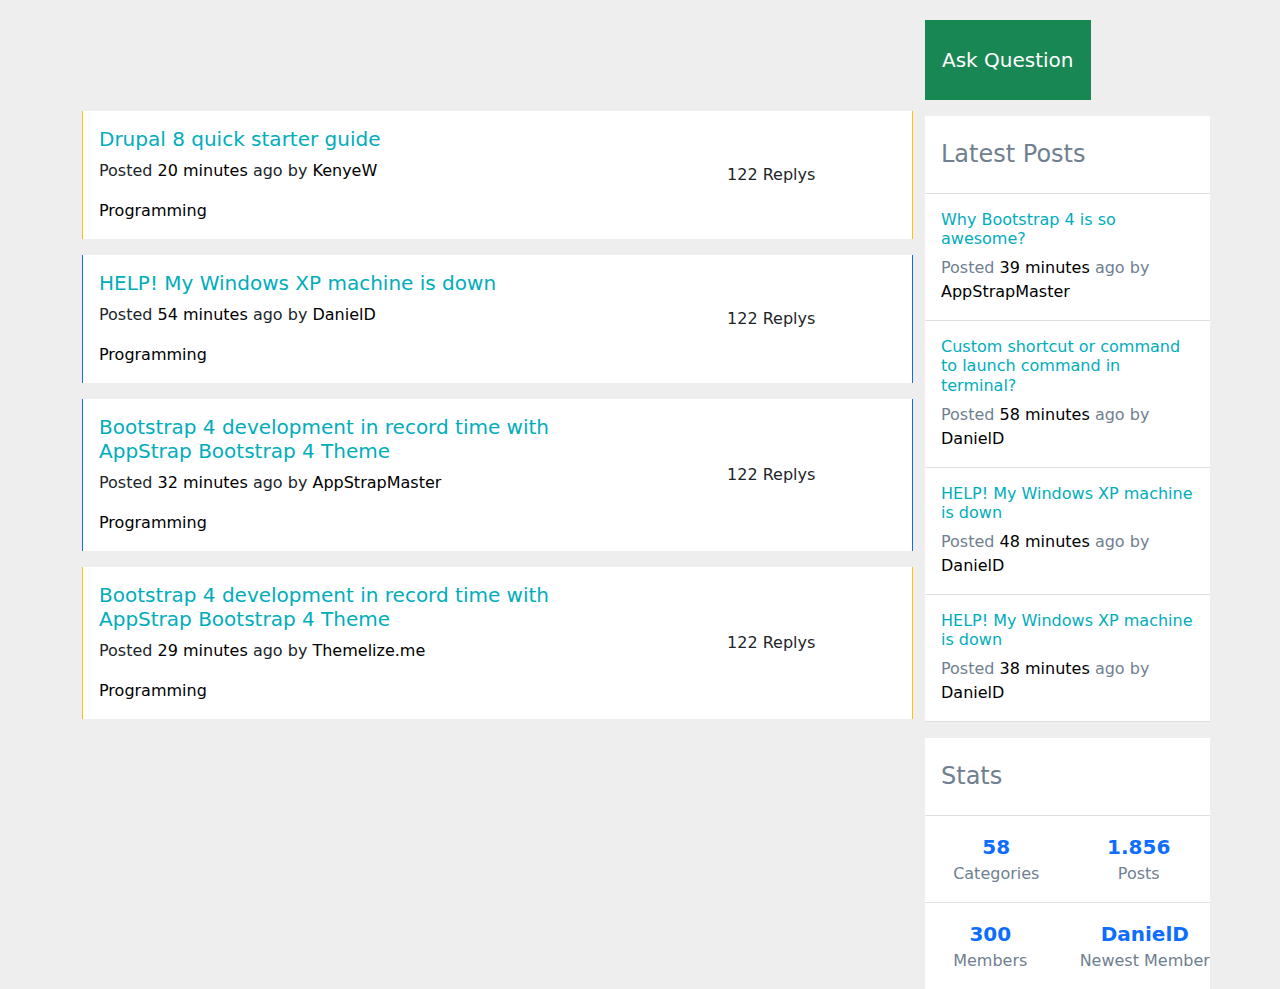
<file: 02-project/forum/index.html>
<html>
  <head>
    <title>forum</title>
    <link href="https://cdn.jsdelivr.net/npm/bootstrap@5.1.3/dist/css/bootstrap.min.css" rel="stylesheet">
    <link rel="stylesheet" href="style.css">

  </head>
  <body>
    <!-- <link href="https://code.ionicframework.com/ionicons/2.0.1/css/ionicons.min.css" rel="stylesheet">    <link rel="stylesheet" href="style.css"> -->

  <div class="container">
        <div class="row">
          <!-- Main content -->
          <div style="margin-top: 43px;" class="col-lg-9 mb-3">
            <!-- <div class="row text-left mb-5">
              
              
            </div> -->
            <!-- End of post 1 -->
            <div  class="mt-5 card row-hover pos-relative py-3 px-3 mb-3 border-warning border-top-0 border-right-0 border-bottom-0 rounded-0">
              <div class="row align-items-center">
                <div class="col-md-8 mb-3 mb-sm-0">
                  <h5>
                    <a href="single.html" class="text-primary">Drupal 8 quick starter guide</a>
                  </h5>
                  <p class="text-sm"><span class="op-6">Posted</span> <a class="text-black" href="#">20 minutes</a> <span class="op-6">ago by</span> <a class="text-black" href="#">KenyeW</a></p>
                  <div class="text-sm op-5"> <a class="text-black mr-2" href="#">Programming</a></div>
                </div>
                <div class="col-md-4 op-7">
                  <div class="row text-center op-7">
                    <div class="col px-1"> <i class="ion-ios-chatboxes-outline icon-1x"></i> <span class="d-block text-sm">122 Replys</span> </div>
                  </div>
                </div>
              </div>
            </div>
            <!-- /End of post 1 -->
            <!-- End of post 2 -->
            <div class="card row-hover pos-relative py-3 px-3 mb-3 border-primary border-top-0 border-right-0 border-bottom-0 rounded-0">
              <div class="row align-items-center">
                <div class="col-md-8 mb-3 mb-sm-0">
                  <h5>
                    <a href="#" class="text-primary">HELP! My Windows XP machine is down</a>
                  </h5>
                  <p class="text-sm"><span class="op-6">Posted</span> <a class="text-black" href="#">54 minutes</a> <span class="op-6">ago by</span> <a class="text-black" href="#">DanielD</a></p>
                  <div class="text-sm op-5"> <a class="text-black mr-2" href="#">Programming</a></div>
                </div>
                <div class="col-md-4 op-7">
                  <div class="row text-center op-7">
                    <div class="col px-1"> <i class="ion-ios-chatboxes-outline icon-1x"></i> <span class="d-block text-sm">122 Replys</span> </div>
                  </div>
                </div>
              </div>
            </div>
            <!-- /End of post 2 -->
            <!-- End of post 3 -->
            <div class="card row-hover pos-relative py-3 px-3 mb-3 border-primary border-top-0 border-right-0 border-bottom-0 rounded-0">
              <div class="row align-items-center">
                <div class="col-md-8 mb-3 mb-sm-0">
                  <h5>
                    <a href="#" class="text-primary">Bootstrap 4 development in record time with AppStrap Bootstrap 4 Theme</a>
                  </h5>
                  <p class="text-sm"><span class="op-6">Posted</span> <a class="text-black" href="#">32 minutes</a> <span class="op-6">ago by</span> <a class="text-black" href="#">AppStrapMaster</a></p>
                  <div class="text-sm op-5"> <a class="text-black mr-2" href="#">Programming</a></div>
                </div>
                <div class="col-md-4 op-7">
                  <div class="row text-center op-7">
                    <div class="col px-1"> <i class="ion-ios-chatboxes-outline icon-1x"></i> <span class="d-block text-sm">122 Replys</span> </div>
                  </div>
                </div>
              </div>
            </div>
            <!-- /End of post 3 -->
            <!-- End of post 4 -->
            <div class="card row-hover pos-relative py-3 px-3 mb-3 border-warning border-top-0 border-right-0 border-bottom-0 rounded-0">
              <div class="row align-items-center">
                <div class="col-md-8 mb-3 mb-sm-0">
                  <h5>
                    <a href="#" class="text-primary">Bootstrap 4 development in record time with AppStrap Bootstrap 4 Theme</a>
                  </h5>
                  <p class="text-sm"><span class="op-6">Posted</span> <a class="text-black" href="#">29 minutes</a> <span class="op-6">ago by</span> <a class="text-black" href="#">Themelize.me</a></p>
                  <div class="text-sm op-5"> <a class="text-black mr-2" href="#">Programming</a></div>
                </div>
                <div class="col-md-4 op-7">
                  <div class="row text-center op-7">
                    <div class="col px-1"> <i class="ion-ios-chatboxes-outline icon-1x"></i> <span class="d-block text-sm">122 Replys</span> </div>
                  </div>
                </div>
              </div>
            </div>
            <!-- /End of post 4 -->
       
          </div>
          <!-- Sidebar content -->
          <div class="col-lg-3 mb-4 mb-lg-0 px-lg-0 mt-lg-0">
            <div style="visibility: hidden; display: none; width: 285px; height: 801px; margin: 0px; float: none; position: static; inset: 85px auto auto;"></div><div data-settings="{&quot;parent&quot;:&quot;#content&quot;,&quot;mind&quot;:&quot;#header&quot;,&quot;top&quot;:10,&quot;breakpoint&quot;:992}" data-toggle="sticky" class="sticky" style="top: 85px;"><div class="sticky-inner">
              <a class="btn btn-lg btn-block btn-success rounded-0 py-4 mb-3 bg-op-6 roboto-bold" href="create-post.html">Ask Question</a>
              <div class="bg-white mb-3">
                <h4 class="px-3 py-4 op-5 m-0">
                  Latest Posts
                </h4>
                <hr class="m-0">
                <div class="pos-relative px-3 py-3">
                  <h6 class="text-primary text-sm">
                    <a href="#" class="text-primary">Why Bootstrap 4 is so awesome? </a>
                  </h6>
                  <p class="mb-0 text-sm"><span class="op-6">Posted</span> <a class="text-black" href="#">39 minutes</a> <span class="op-6">ago by</span> <a class="text-black" href="#">AppStrapMaster</a></p>
                </div>
                <hr class="m-0">
                <div class="pos-relative px-3 py-3">
                  <h6 class="text-primary text-sm">
                    <a href="#" class="text-primary">Custom shortcut or command to launch command in terminal? </a>
                  </h6>
                  <p class="mb-0 text-sm"><span class="op-6">Posted</span> <a class="text-black" href="#">58 minutes</a> <span class="op-6">ago by</span> <a class="text-black" href="#">DanielD</a></p>
                </div>
                <hr class="m-0">
                <div class="pos-relative px-3 py-3">
                  <h6 class="text-primary text-sm">
                    <a href="#" class="text-primary">HELP! My Windows XP machine is down </a>
                  </h6>
                  <p class="mb-0 text-sm"><span class="op-6">Posted</span> <a class="text-black" href="#">48 minutes</a> <span class="op-6">ago by</span> <a class="text-black" href="#">DanielD</a></p>
                </div>
                <hr class="m-0">
                <div class="pos-relative px-3 py-3">
                  <h6 class="text-primary text-sm">
                    <a href="#" class="text-primary">HELP! My Windows XP machine is down </a>
                  </h6>
                  <p class="mb-0 text-sm"><span class="op-6">Posted</span> <a class="text-black" href="#">38 minutes</a> <span class="op-6">ago by</span> <a class="text-black" href="#">DanielD</a></p>
                </div>
                <hr class="m-0">
              </div>
              <div class="bg-white text-sm">
                <h4 class="px-3 py-4 op-5 m-0 roboto-bold">
                  Stats
                </h4>
                <hr class="my-0">
                <div class="row text-center d-flex flex-row op-7 mx-0">
                  <div class="col-sm-6 flex-ew text-center py-3 border-bottom border-right"> <a class="d-block lead font-weight-bold" href="#">58</a> Categories </div>
                  <div class="col-sm-6 col flex-ew text-center py-3 border-bottom mx-0"> <a class="d-block lead font-weight-bold" href="#">1.856</a> Posts </div>
                </div>
                <div class="row d-flex flex-row op-7">
                  <div class="col-sm-6 flex-ew text-center py-3 border-right mx-0"> <a class="d-block lead font-weight-bold" href="#">300</a> Members </div>
                  <div class="col-sm-6 flex-ew text-center py-3 mx-0"> <a class="d-block lead font-weight-bold" href="#">DanielD</a> Newest Member </div>
                </div>
              </div>
            </div></div>
          </div>
        </div>
      </div>
  </body>
</html>
</file>
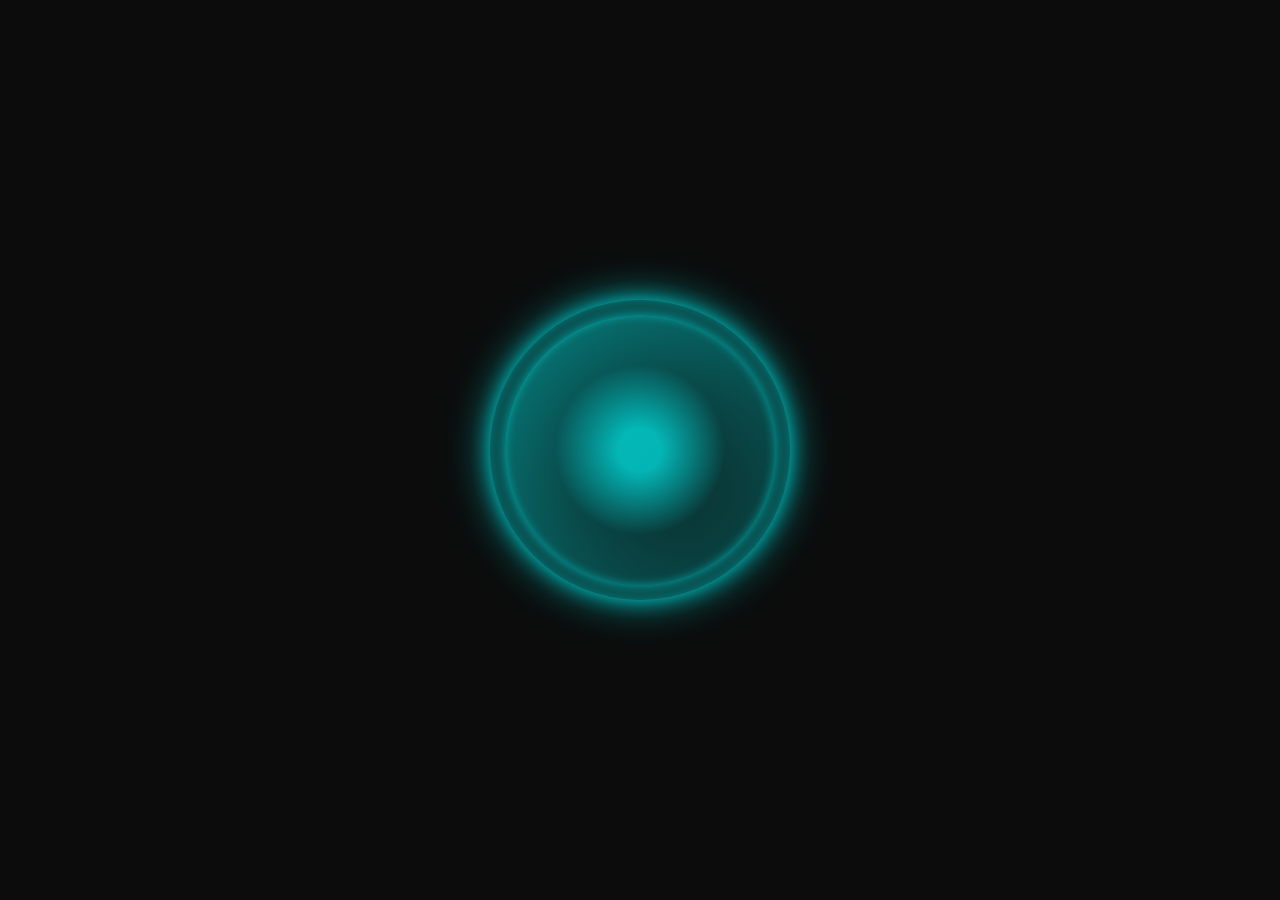
<file: html-css/portfolio/Ring/index.html>
<!DOCTYPE html>
<html lang="en">
  <head>
    <meta charset="UTF-8" />
    <meta name="viewport" content="width=device-width, initial-scale=1.0" />
    <title>Glowing Circle Ring</title>
    <link rel="stylesheet" href="styles.css" />
  </head>
  <body>
    <!-- সুন্দর গ্লো করা রিং -->
    <div class="glow-ring"></div>
  </body>
</html>
</file>
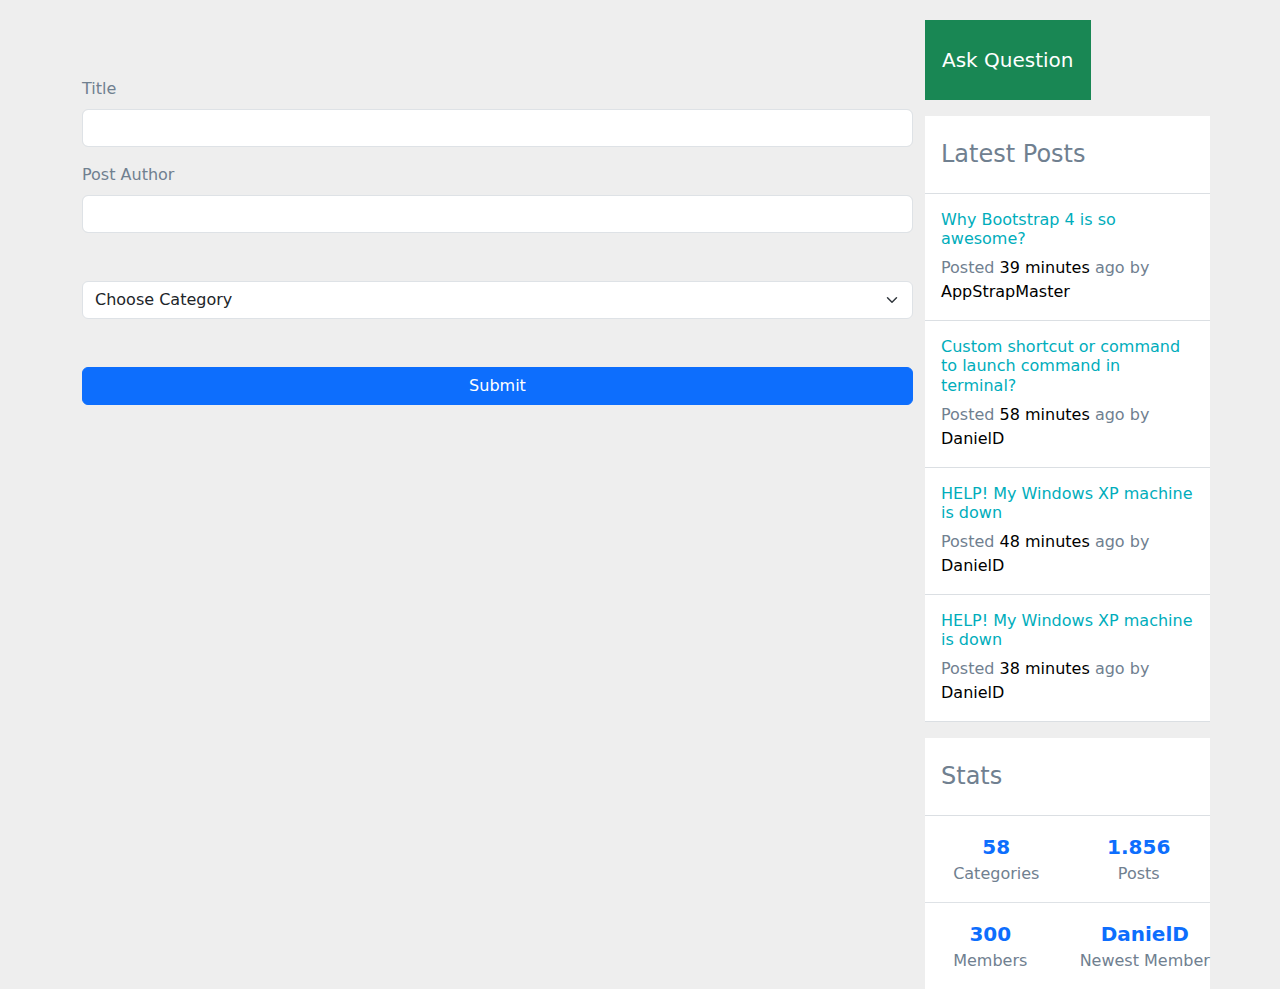
<file: 02-project/create-post.html>
<html>
  <head>
    <title>forum</title>
    <link href="https://cdn.jsdelivr.net/npm/bootstrap@5.1.3/dist/css/bootstrap.min.css" rel="stylesheet">
    <link rel="stylesheet" href="style.css">

  </head>
  <body>
    <!-- <link href="https://code.ionicframework.com/ionicons/2.0.1/css/ionicons.min.css" rel="stylesheet">    <link rel="stylesheet" href="style.css"> -->

  <div class="container">
        <div class="row">
          <!-- Main content -->
          <div style="margin-top: 57px;" class="col-lg-9 mb-3">
           
           

            <form>

                <div class="mb-3">
                  <label for="exampleInputEmail1" class="form-label">Title </label>
                  <input type="email" class="form-control" id="exampleInputEmail1" aria-describedby="emailHelp">
                </div>

                <div class="mb-3">
                  <label for="exampleInputPassword1" class="form-label">Post Author</label>
                  <input type="password" class="form-control" id="exampleInputPassword1">
                </div>

                <select class="form-select mb-5 mt-5" aria-label="Default select example">
                    <label class="form-label">Choose Category</label>

                    <option selected>Choose Category</option>
                    <option value="1">Design</option>
                    <option value="2">Marketing</option>
                    <option value="3">Programming</option>
                </select>

                <button type="submit" class="btn btn-primary w-100">Submit</button>

              </form>
          
       
          </div>

          <div class="col-lg-3 mb-4 mb-lg-0 px-lg-0 mt-lg-0">
            <div style="visibility: hidden; display: none; width: 285px; height: 801px; margin: 0px; float: none; position: static; inset: 85px auto auto;"></div><div data-settings="{&quot;parent&quot;:&quot;#content&quot;,&quot;mind&quot;:&quot;#header&quot;,&quot;top&quot;:10,&quot;breakpoint&quot;:992}" data-toggle="sticky" class="sticky" style="top: 85px;"><div class="sticky-inner">
              <a class="btn btn-lg btn-block btn-success rounded-0 py-4 mb-3 bg-op-6 roboto-bold" href="create-post.html">Ask Question</a>
              <div class="bg-white mb-3">
                <h4 class="px-3 py-4 op-5 m-0">
                  Latest Posts
                </h4>
                <hr class="m-0">
                <div class="pos-relative px-3 py-3">
                  <h6 class="text-primary text-sm">
                    <a href="#" class="text-primary">Why Bootstrap 4 is so awesome? </a>
                  </h6>
                  <p class="mb-0 text-sm"><span class="op-6">Posted</span> <a class="text-black" href="#">39 minutes</a> <span class="op-6">ago by</span> <a class="text-black" href="#">AppStrapMaster</a></p>
                </div>
                <hr class="m-0">
                <div class="pos-relative px-3 py-3">
                  <h6 class="text-primary text-sm">
                    <a href="#" class="text-primary">Custom shortcut or command to launch command in terminal? </a>
                  </h6>
                  <p class="mb-0 text-sm"><span class="op-6">Posted</span> <a class="text-black" href="#">58 minutes</a> <span class="op-6">ago by</span> <a class="text-black" href="#">DanielD</a></p>
                </div>
                <hr class="m-0">
                <div class="pos-relative px-3 py-3">
                  <h6 class="text-primary text-sm">
                    <a href="#" class="text-primary">HELP! My Windows XP machine is down </a>
                  </h6>
                  <p class="mb-0 text-sm"><span class="op-6">Posted</span> <a class="text-black" href="#">48 minutes</a> <span class="op-6">ago by</span> <a class="text-black" href="#">DanielD</a></p>
                </div>
                <hr class="m-0">
                <div class="pos-relative px-3 py-3">
                  <h6 class="text-primary text-sm">
                    <a href="#" class="text-primary">HELP! My Windows XP machine is down </a>
                  </h6>
                  <p class="mb-0 text-sm"><span class="op-6">Posted</span> <a class="text-black" href="#">38 minutes</a> <span class="op-6">ago by</span> <a class="text-black" href="#">DanielD</a></p>
                </div>
                <hr class="m-0">
              </div>
              <div class="bg-white text-sm">
                <h4 class="px-3 py-4 op-5 m-0 roboto-bold">
                  Stats
                </h4>
                <hr class="my-0">
                <div class="row text-center d-flex flex-row op-7 mx-0">
                  <div class="col-sm-6 flex-ew text-center py-3 border-bottom border-right"> <a class="d-block lead font-weight-bold" href="#">58</a> Categories </div>
                  <div class="col-sm-6 col flex-ew text-center py-3 border-bottom mx-0"> <a class="d-block lead font-weight-bold" href="#">1.856</a> Posts </div>
                </div>
                <div class="row d-flex flex-row op-7">
                  <div class="col-sm-6 flex-ew text-center py-3 border-right mx-0"> <a class="d-block lead font-weight-bold" href="#">300</a> Members </div>
                  <div class="col-sm-6 flex-ew text-center py-3 mx-0"> <a class="d-block lead font-weight-bold" href="#">DanielD</a> Newest Member </div>
                </div>
              </div>
            </div></div>
          </div>          
        </div>
      </div>
  </body>
</html>
</file>
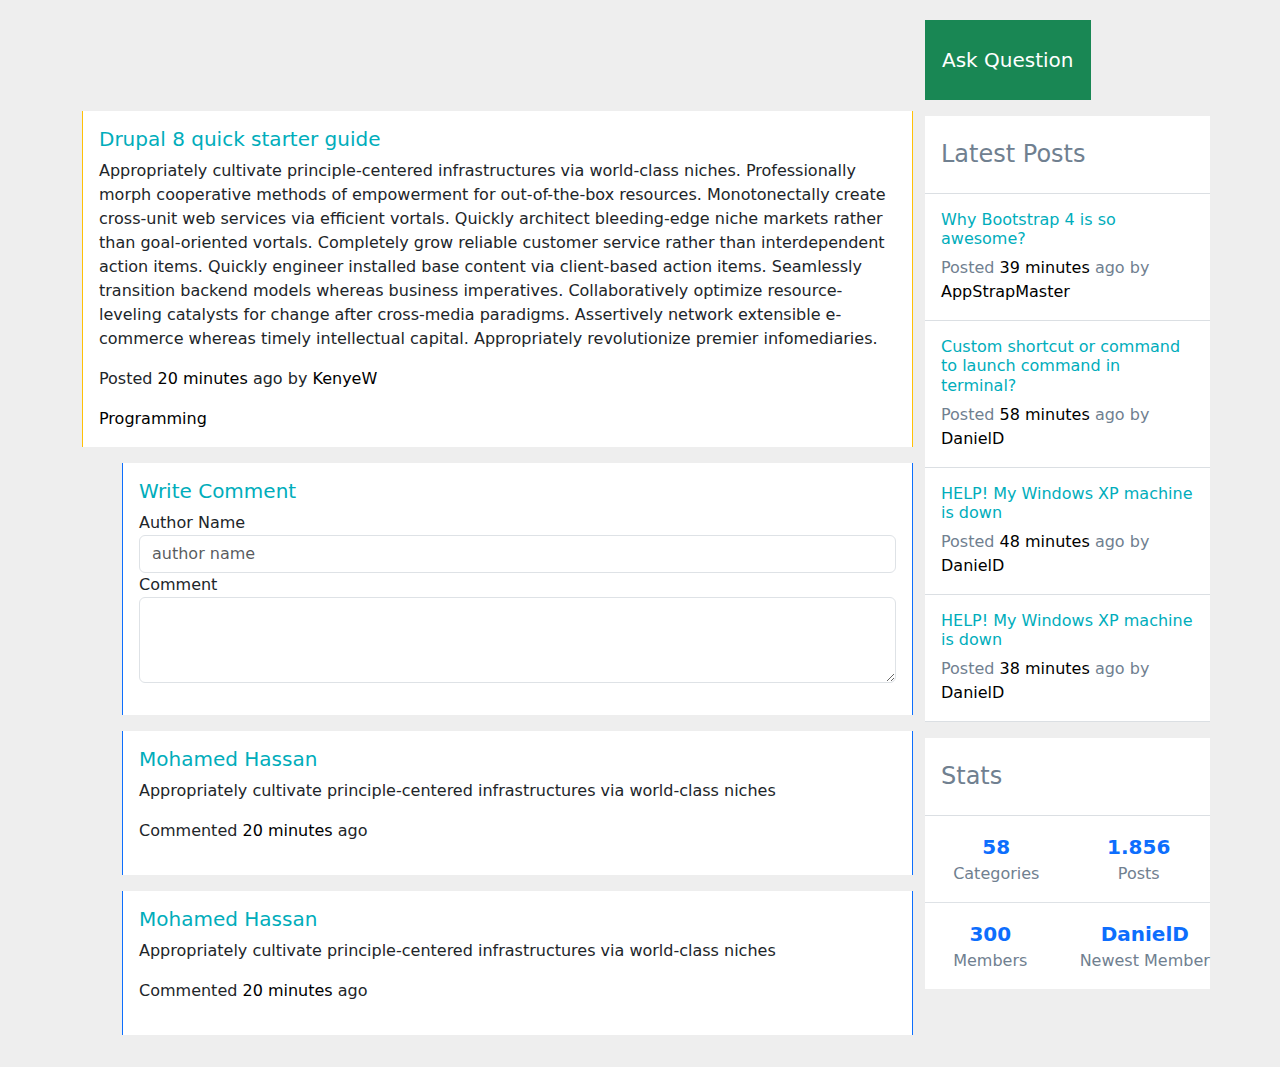
<file: 02-project/single.html>
<html>
  <head>
    <title>forum</title>
    <link href="https://cdn.jsdelivr.net/npm/bootstrap@5.1.3/dist/css/bootstrap.min.css" rel="stylesheet">
    <link rel="stylesheet" href="style.css">

  </head>
  <body>
    <!-- <link href="https://code.ionicframework.com/ionicons/2.0.1/css/ionicons.min.css" rel="stylesheet">    <link rel="stylesheet" href="style.css"> -->

  <div class="container">
        <div class="row">
          <!-- Main content -->
          <div style="margin-top: 43px;" class="col-lg-9 mb-3">
           
            <!-- End of post 1 -->
            <div class="mt-5 card row-hover pos-relative py-3 px-3 mb-3 border-warning border-top-0 border-right-0 border-bottom-0 rounded-0">
              <div class="row align-items-center">
                <div class="col-md-12 mb-3 mb-sm-0">
                  <h5>
                    <a href="#" class="text-primary">Drupal 8 quick starter guide</a>
                  </h5>
                  <p>
                    Appropriately cultivate principle-centered infrastructures via world-class niches. Professionally morph cooperative methods of empowerment for out-of-the-box resources. Monotonectally create cross-unit web services via efficient vortals. Quickly architect bleeding-edge niche markets rather than goal-oriented vortals. Completely grow reliable customer service rather than interdependent action items.

Quickly engineer installed base content via client-based action items. Seamlessly transition backend models whereas business imperatives. Collaboratively optimize resource-leveling catalysts for change after cross-media paradigms. Assertively network extensible e-commerce whereas timely intellectual capital. Appropriately revolutionize premier infomediaries.
                  </p>
                  <p class="text-sm"><span class="op-6">Posted</span> <a class="text-black" href="#">20 minutes</a> <span class="op-6">ago by</span> <a class="text-black" href="#">KenyeW</a></p>
                  <div class="text-sm op-5"> <a class="text-black mr-2" href="#">Programming</a></div>
                </div>
                
              </div>
            </div>

            <div style="margin-left: 40px;" class="card row-hover pos-relative py-3 px-3 mb-3 border-primary border-top-0 border-right-0 border-bottom-0 rounded-0">
              <div class="row align-items-center">
                <div class="col-md-12 mb-3 mb-sm-0">
                  <h5>
                    <a href="#" class="text-primary">Write Comment</a>
                  </h5>
                  <form>
                    <div class="form-group">
                      <label for="exampleFormControlInput1">Author Name</label>
                      <input type="text" class="form-control" id="exampleFormControlInput1" placeholder="author name">
                    </div>
            
                    <div class="form-group">
                      <label for="exampleFormControlTextarea1">Comment</label>
                      <textarea class="form-control" id="exampleFormControlTextarea1" rows="3"></textarea>
                    </div>
                  </form>
                </div>
                
              </div>
          </div>

            <!-- Replies -->
            <div style="margin-left: 40px;" class="card row-hover pos-relative py-3 px-3 mb-3 border-primary border-top-0 border-right-0 border-bottom-0 rounded-0">
                <div class="row align-items-center">
                  <div class="col-md-12 mb-3 mb-sm-0">
                    <h5>
                      <a href="#" class="text-primary">Mohamed Hassan</a>
                    </h5>
                    <p>
                      Appropriately cultivate principle-centered infrastructures via world-class niches
                    </p>
                    <p class="text-sm"><span class="op-6">Commented</span> <a class="text-black" href="#">20 minutes</a> ago</p>
                  </div>
                  
                </div>
            </div>

            <div style="margin-left: 40px;" class="card row-hover pos-relative py-3 px-3 mb-3 border-primary border-top-0 border-right-0 border-bottom-0 rounded-0">
                <div class="row align-items-center">
                  <div class="col-md-12 mb-3 mb-sm-0">
                    <h5>
                      <a href="#" class="text-primary">Mohamed Hassan</a>
                    </h5>
                    <p>
                      Appropriately cultivate principle-centered infrastructures via world-class niches
                    </p>
                    <p class="text-sm"><span class="op-6">Commented</span> <a class="text-black" href="#">20 minutes</a> ago</p>
                  </div>
                  
                </div>
            </div>
 
          </div>
          <!-- Sidebar content -->
            <div class="col-lg-3 mb-4 mb-lg-0 px-lg-0 mt-lg-0">
            <div style="visibility: hidden; display: none; width: 285px; height: 801px; margin: 0px; float: none; position: static; inset: 85px auto auto;"></div><div data-settings="{&quot;parent&quot;:&quot;#content&quot;,&quot;mind&quot;:&quot;#header&quot;,&quot;top&quot;:10,&quot;breakpoint&quot;:992}" data-toggle="sticky" class="sticky" style="top: 85px;"><div class="sticky-inner">
              <a class="btn btn-lg btn-block btn-success rounded-0 py-4 mb-3 bg-op-6 roboto-bold" href="#">Ask Question</a>
              <div class="bg-white mb-3">
                <h4 class="px-3 py-4 op-5 m-0">
                  Latest Posts
                </h4>
                <hr class="m-0">
                <div class="pos-relative px-3 py-3">
                  <h6 class="text-primary text-sm">
                    <a href="#" class="text-primary">Why Bootstrap 4 is so awesome? </a>
                  </h6>
                  <p class="mb-0 text-sm"><span class="op-6">Posted</span> <a class="text-black" href="#">39 minutes</a> <span class="op-6">ago by</span> <a class="text-black" href="#">AppStrapMaster</a></p>
                </div>
                <hr class="m-0">
                <div class="pos-relative px-3 py-3">
                  <h6 class="text-primary text-sm">
                    <a href="#" class="text-primary">Custom shortcut or command to launch command in terminal? </a>
                  </h6>
                  <p class="mb-0 text-sm"><span class="op-6">Posted</span> <a class="text-black" href="#">58 minutes</a> <span class="op-6">ago by</span> <a class="text-black" href="#">DanielD</a></p>
                </div>
                <hr class="m-0">
                <div class="pos-relative px-3 py-3">
                  <h6 class="text-primary text-sm">
                    <a href="#" class="text-primary">HELP! My Windows XP machine is down </a>
                  </h6>
                  <p class="mb-0 text-sm"><span class="op-6">Posted</span> <a class="text-black" href="#">48 minutes</a> <span class="op-6">ago by</span> <a class="text-black" href="#">DanielD</a></p>
                </div>
                <hr class="m-0">
                <div class="pos-relative px-3 py-3">
                  <h6 class="text-primary text-sm">
                    <a href="#" class="text-primary">HELP! My Windows XP machine is down </a>
                  </h6>
                  <p class="mb-0 text-sm"><span class="op-6">Posted</span> <a class="text-black" href="#">38 minutes</a> <span class="op-6">ago by</span> <a class="text-black" href="#">DanielD</a></p>
                </div>
                <hr class="m-0">
              </div>
              <div class="bg-white text-sm">
                <h4 class="px-3 py-4 op-5 m-0 roboto-bold">
                  Stats
                </h4>
                <hr class="my-0">
                <div class="row text-center d-flex flex-row op-7 mx-0">
                  <div class="col-sm-6 flex-ew text-center py-3 border-bottom border-right"> <a class="d-block lead font-weight-bold" href="#">58</a> Categories </div>
                  <div class="col-sm-6 col flex-ew text-center py-3 border-bottom mx-0"> <a class="d-block lead font-weight-bold" href="#">1.856</a> Posts </div>
                </div>
                <div class="row d-flex flex-row op-7">
                  <div class="col-sm-6 flex-ew text-center py-3 border-right mx-0"> <a class="d-block lead font-weight-bold" href="#">300</a> Members </div>
                  <div class="col-sm-6 flex-ew text-center py-3 mx-0"> <a class="d-block lead font-weight-bold" href="#">DanielD</a> Newest Member </div>
                </div>
              </div>
            </div></div>
          </div>
        </div>
      </div>
  </body>
</html>
</file>
<file: style.css>
body {
  font-family: sans-serif;
  margin: 20px;
}

h1 {
  text-align: center;
}

#project-list {
  display: grid;
  grid-template-columns: repeat(auto-fit, minmax(200px, 1fr));
  grid-gap: 20px;
}

.project {
  border: 1px solid #ccc;
  padding: 20px;
  text-align: center;
}

.project a {
  text-decoration: none;
  font-size: 1.2em;
}
</file>
<file: 01/01/css/styles.css>
* {
  margin: 0;
  padding: 0;
  box-sizing: border-box;
}
body {
  background-color: white;
}

/*================================
  common css start
  ================================*/
main {
  position: relative;
  background-color: #f4fdff;
  z-index: 0;
}
.container {
  width: 1410px;
  margin: 0 auto;
}

.box {
  display: flex;
}
a {
  text-decoration: none;
}

ul,
ol {
  list-style: none;
}

.common-button {
  margin-top: 60px;
}
.common-button a {
  padding: 14px 28px;
  background-color: #8454f5;
  border-radius: 18px;
  font-family: "Open Sans", serif;
  color: white;
  font-weight: 600;
  font-size: 18px;
  transition: 0.4s;
  border: 1px solid transparent;
  position: relative;
}

.common-button a:hover {
  background-color: transparent;
  color: #8454f5;
  border-color: #8454f5;
}

.common-title h2 {
  font-size: 48px;
  font-weight: 600;
  font-family: "Poppins", serif;
  color: #29313d;
  text-align: center;
}

.common-title p {
  font-size: 18px;
  font-weight: 400px;
  font-family: "Nunito", serif;
  color: #29313d;
  padding-bottom: 24px;
  line-height: 200%;
  text-align: center;
}

.common-title h3 {
  font-size: 28px;
  font-weight: 600px;
  font-family: "Poppins", serif;
  color: #29313d;
}

/* common css End */

/*================================
  Navbar part start
  ================================*/

nav {
  padding: 30px 0;
}
nav .box {
  align-items: center;
}
.logo-part {
  width: 20%;
}

.menu-part {
  width: 60%;
}

.button-part {
  width: 20%;
  text-align: right;
}

nav .menu-part .menu {
  display: flex;
  column-gap: 48px;
  justify-content: center;
}

nav .menu-part .menu li a {
  font-family: "Open Sans", serif;
  font-size: 18px;
  color: #29313d;
  font-weight: 600;
  transition: 0.4s;
  white-space: nowrap;
}

nav .menu-part .menu li:hover a {
  color: #8454f5;
}

nav .menu-part .menu li a i {
  margin-left: 3px;
}

nav .button-part a {
  padding: 14px 28px;
  background-color: #8454f5;
  border-radius: 18px;
  font-family: "Open Sans", serif;
  color: white;
  font-weight: 600;
  font-size: 18px;
  transition: 0.4s;
  border: 1px solid transparent;
}

nav .button-part a:hover {
  background-color: transparent;
  color: #8454f5;
  border-color: #8454f5;
}

/*---------------nav submenu-------------*/
.sub-menu-1 {
  display: none;
  text-align: center;
}
nav .menu-part .menu li:hover .sub-menu-1 {
  display: block;
  position: absolute;
  background: #f4fdff;
  padding: 15px;
  box-shadow: #dee9ec;
  z-index: 999;
  box-shadow: 0px 8px 16px 0px rgba(0, 0, 0, 0.2);
}
nav .menu-part .menu li:hover .sub-menu-1 li {
  padding: 10px;
  position: relative;
  /* border-bottom: 1px dotted #8454f5; */
}
nav .menu-part .menu li:hover .sub-menu-1 li:last-child {
  border: none;
}

nav .menu-part .menu li .sub-menu-1 li:hover {
  background-color: #8454f5;
  color: white;
  border-radius: 15px;
}
nav .menu-part .menu li .sub-menu-1 li:hover a {
  color: white;
  border: none;
}
.sub-menu-2 {
  display: none;
}
.hover-me:hover .sub-menu-2 {
  display: block;

  background: #f4fdff;
  padding: 15px;
  z-index: 999;
  position: absolute;
  top: -15px;
  left: 100%;
  box-shadow: 0px 8px 16px 0px rgba(0, 0, 0, 0.2);
}

nav .menu-part .menu li .sub-menu-1 li:hover .sub-menu-2 li a {
  color: #8454f5;
}
nav .menu-part .menu li .sub-menu-1 li:hover {
  color: white;
  border-radius: 15px;
}
nav .menu-part .menu li .sub-menu-1 li .sub-menu-2 li:hover a {
  color: white;
}
/*---------------nav submenu--------*/

/*================================
  banner part start
  ================================*/
header {
  position: relative;
  width: 1920px;
  height: 910px;
  margin: 0 auto;
}

#banner-box {
  width: 1840px;
  height: 595px;
  margin-top: 71px;
  margin-left: auto;
  display: flex;
  position: relative;
}

.hero-image-left {
  width: 513px;
  height: 475px;
  margin-left: 80px;
  position: relative;
  /* background-color: #00ff55; */
  z-index: 1;
}
.hero-image-left::after {
  content: "";
  width: 220px;
  height: 380px;
  background-color: #e5f5d0;
  position: absolute;
  bottom: 0;
  z-index: 1;
}

.hero-image-left img {
  z-index: 2;
  position: absolute;
  left: 0;
  bottom: 0;
}
.hero-containt {
  width: 592px;
  height: 595px;
  position: relative;
  padding-left: 49px;
  /* background-color: aqua; */
  z-index: 5;
}
.hero-image-right {
  width: 655px;
  height: 587px;
  position: relative;
  /* background-color: #00ff55; */
}
.hero-image-right::after {
  content: "";
  width: 250px;
  height: 480px;
  position: absolute;
  top: 87px;
  right: 80px;
  background-color: #dee9ec;
  z-index: 1;
}

.hero-image-right::before {
  content: "";
  width: 585px;
  height: 183px;
  position: absolute;
  right: 0;
  bottom: 0;
  background-color: #dee9ec;

  z-index: 1;
}
.hero-image-right img {
  z-index: 3;
  position: absolute;
}
/*-------------------------added for animation*/
.hero-image-left img:nth-child(1),
.hero-image-right img:nth-child(1) {
  opacity: 1; /* শুরুতে প্রথম ছবিগুলো দৃশ্যমান */
}

.hero-image-left img:nth-child(2),
.hero-image-right img:nth-child(2) {
  opacity: 0; /* শুরুতে দ্বিতীয় ছবিগুলো অদৃশ্য */
}
/*-------------------------added for animation*/
.banner h1 {
  width: 464px;
  font-size: 64px;
  font-weight: 900;
  color: #1d354f;
  font-family: "Open Sans", serif;
  margin-top: 60px;
}

.hero-containt p {
  width: 464px;
  font-size: 18px;
  font-weight: 400;
  color: #29313d;
  font-family: "Open Sans", serif;
  padding-top: 20px 60px;
}

.hero-middle-img {
  position: absolute;
  left: 21px;
  top: -50px;
}

/*================================
  banner part animation start
  ================================*/
/* Background imegas animation*/

svg {
  position: absolute;
  top: -20px;
  width: 100%;
  height: auto;
  z-index: -5;
}
.animated-path {
  animation: changeColor 5s infinite ease-in-out;
}
@keyframes changeColor {
  0% {
    stroke: #6a55ea;
    opacity: 0.5;
  }
  10% {
    stroke: #55eaa4;
    opacity: 0.5;
  }
  20% {
    stroke: #eaa455;
    opacity: 0.5;
  }
  30% {
    stroke: #ea55c7;
    opacity: 0.5;
  }
  40% {
    stroke: #c00808;
    opacity: 0.5;
  }
  50% {
    stroke: #872341;
    opacity: 0.5;
  }
  60% {
    stroke: #16404d;
    opacity: 0.5;
  }
  70% {
    stroke: #8e1616;
    opacity: 0.5;
  }
  80% {
    stroke: #441752;
    opacity: 0.5;
  }
  90% {
    stroke: #a888b5;
    opacity: 0.5;
  }
  100% {
    stroke: #efb6c8;
    opacity: 0.5;
  }
}

/*==============================================
                      services part start
    ==================================================*/
.services {
  padding: 100px 0;
}
/* .services .common-title h2 {
  font-size: 48px;
  font-weight: 600;
  font-family: "Poppins", serif;
  color: #29313d;
  text-align: center;
} */
.services .box {
  column-gap: 30px;
  padding-top: 60px;
}

.services-card {
  width: 330px;
  background-color: #fdfdfd;
  padding: 30px 20px;
  transition: 0.4s;
}
.services-card h3 {
  padding-top: 24px;
  padding-bottom: 14px;
}
.services-card p {
  padding-bottom: 24px;
  line-height: 200%;
  text-align: left;
}

.services-card a {
  font-size: 16px;
  font-weight: 400px;
  font-family: "Poppins", serif;
  color: #29313d;
  padding-bottom: 24px;
}

.services .services-card:hover {
  background-color: white;
  box-shadow: 0px 8px 16px 0px rgba(0, 0, 0, 0.2);
}

.services-card img {
  width: 100px;
  height: 100px;
}
/*==============================================
                  services part End
==================================================*/

/*==============================================
                  Launch part start
==================================================*/
.launch {
  height: 860px;
}
.launch .left {
  width: 40%;
  position: relative;
  /* background-color: red; */
}

.launch .right {
  width: 60%;
  height: 300px;
  /* background-color: #12be46; */
  padding-left: 60px;
}

.launch .left::before {
  width: 540px;
  height: 620px;
  background-color: #eef1f6;
  content: "";
  position: absolute;
  border-radius: 50px;
  background-image: url(../img/product/product-2.png);
  background-size: contain;
  background-position: center;
  background-repeat: no-repeat;
}
.launch .left::after {
  width: 304px;
  height: 620px;
  background-color: #c4c4c4;
  content: "";
  position: absolute;
  top: -24px;
  left: 50%;
  transform: translateX(-50%);
  background-image: url(../img/product/product-1.jpg);
  background-size: contain;
  background-position: center;
}

.launch .common-title h2 {
  text-align: left;
  width: 672px;
}
.launch .common-title p {
  width: 443px;
  font-size: 18px;
  font-weight: 400px;
  font-family: "Nunito", serif;
  text-align: left;
  color: #29313d;
  padding-bottom: 24px;
  line-height: 200%;
  margin-top: 20px;
}

.launch .services-card {
  width: 290px;
}
.launch .right .box {
  column-gap: 30px;
}

.launch .services-card p {
  width: 330px;
}
/*==============================================
                  Launch part End
==================================================*/

/*==============================================
                  showcase part start
==================================================*/
.showcase .box {
  column-gap: 30px;
}
.showcase .common-title p {
  text-align: center;
  margin-top: 24px;
  margin-bottom: 60px;
}

.showcase .box div {
  width: 330px;
  height: 715px;
  background-color: #c4c4c4;
  border-radius: 20px;
}

.showcase .box div:first-child {
  background-image: url(../img/showcase/dall-3.png);
  background-size: contain;
  background-position: center;
  /* background-repeat: no-repeat; */
}
.showcase .box div:nth-child(2) {
  background-image: url(../img/showcase/dall-2.png);
  background-size: cover;
  background-position: center;
  background-repeat: no-repeat;
}
.showcase .box div:nth-child(3) {
  background-image: url(../img/showcase/dall-4.png);
  background-size: cover;
  background-position: center;
  background-repeat: no-repeat;
}
.showcase .box div:last-child {
  background-image: url(../img/showcase/dall.png);
  background-size: cover;
  background-position: center;
  background-repeat: no-repeat;
}

/*------------------------dot*/

.dots {
  margin-top: 60px;
  text-align: center;
}

.dot {
  display: inline-block;
  width: 12px;
  height: 12px;
  background-color: #6a55ea;
  opacity: 30%;
  border-radius: 50%;
  margin: 0 5px;
  cursor: pointer;
}

.dot.active {
  background-color: #6a55ea;
  opacity: 100%;
}

/*==============================================
                  showcase part End
==================================================*/

/*==============================================
                  global part start
==================================================*/
.global {
  margin-top: 120px;
}

.global .container {
  margin-bottom: 140px;
}
.global .box {
  justify-content: space-between;
  align-items: center;
}
.global .box div {
  width: 210px;
  height: 110px;

  background-color: #f3f7fd;
  border-radius: 30px;
  display: flex;
  justify-content: center;
  align-items: center;
}
.global .common-title h2 {
  width: 529px;
  text-align: left;
  margin-bottom: 60px;
}

.global .top-item {
  display: flex;
  justify-content: space-between;
}
/*==============================================
                  global part End
==================================================*/
/*==============================================
                  trail part start
==================================================*/

.trail {
  background-color: #f4fdfe;
}
.trail .container {
  position: relative;
}
.trail .header {
  /* width: ; */

  padding-top: 120px;
  padding-bottom: 388px;
}
/* .trail .common-title h2 {
} */
.trail .common-title p {
  margin-top: 24px;
}
/*toggle-container*/
.toggle-container {
  position: relative;
  width: 96px;
  height: 28px;
  margin: auto;
}

.toggle-input {
  display: none;
}

.toggle-label {
  display: block;
  width: 100%;
  height: 100%;
  background: #dcd6f7;
  border-radius: 50px;
  position: relative;
  cursor: pointer;
  transition: background 0.3s ease;
}

.toggle-label::after {
  content: "";
  width: 48px;
  height: 48px;
  background: #6a5acd;
  border-radius: 50%;
  position: absolute;
  top: 50%;
  left: 0px;
  transform: translateY(-50%);
  transition: left 0.3s ease, background 0.3s ease;
}

.toggle-input:checked + .toggle-label {
  background: #e5e0fc;
}

.toggle-input:checked + .toggle-label::after {
  left: 50px;
  background: #5636c6;
}
/*toggle-container*/

/*--pricing card------------*/
.pricing-table > .box {
  column-gap: 30px;
}
.pricing-table {
  position: absolute;
  top: -328px;
}
.pricing-table .box .box {
  align-items: center;
  justify-content: space-between;
  padding: 24px 28px 0px 24px;
  /* align-items: center; */
}
.pricing-table .pricing-card {
  background-color: #fdfdfd;
  border-radius: 30px;
  /* padding: 24px 28px 48px; */
}

.pricing-table .pricing-card:hover {
  /* transform: scale(1.05); */
  box-shadow: 2px 2px 5px rgba(0, 0, 0, 0.3);
}

.pricing-table .pricing-card h3 {
  text-align: center;
  font-size: 20px;
  font-weight: 500;
  font-family: "Poppins", serif;
  color: #29313d;
  margin: 28px auto 16px;
}

.pricing-table .pricing-card .common-button {
  margin: 0px;
}

.pricing-table .pricing-card .base-underline {
  width: 100%;
  height: 0.3px;
  background-color: rgba(27, 17, 87, 0.1);
  position: relative;
}
.pricing-table .pricing-card .base-underline::after {
  width: 51px;
  height: 5px;
  content: "";
  background-color: rgba(86, 54, 198, 1);
  position: absolute;
  top: 50%;
  left: 50%;
  transform: translate(-50%, -50%);
  border-radius: 30px;
}
.pricing-table .pricing-card ul {
  margin: 48px 28px 48px 28px;
}
.pricing-table .pricing-card ul li {
  width: 394px;
  height: 36px;
  margin-bottom: 16px;
  font-size: 18px;
  font-weight: 400px;
  font-family: "Nunito", serif;
  display: flex;
  align-items: center;
  padding: 0, 24px, 0;
}
.pricing-table .pricing-card ul li img {
  margin-right: 10px;
}
/*==============================================
                  trail part End
==================================================*/
/*==============================================
                  recent part start
==================================================*/
.recent-posts-container {
  display: flex;
}

.recent .box {
  column-gap: 48px;
  margin-top: 388px;
}

.recent main .box {
  column-gap: 30px;
  margin-top: 0;
}
.recent .article-header .common-title {
  width: 64%;
}
.recent .follow-us {
  width: 32%;
  display: flex;
  justify-content: space-between;
}
.recent .follow-us .common-title {
  display: flex;
  align-items: center;
}
.recent .common-title h2 {
  text-align: left;
}

.recent main .common-title h3:not(.common-title div h3) {
  font-size: 36px;
}
.recent .follow-us .images {
  display: flex;
  justify-content: space-between;
  align-items: center;
  column-gap: 30px;
}
.recent .follow-us .images div i {
  font-size: 30px;
}
.fb,
.in,
.you {
  width: 64px;
  height: 64px;
  background-color: rgba(106, 85, 234, 0.1);

  border-radius: 50%;
  display: flex;
  justify-content: center;
  align-items: center;
}
.recent .follow-us .images div:hover {
  background-color: #6a55ea;
  color: white;
}

.recent main {
  background-color: #fdfdfd;
}

.recent main .recent-post-image {
  display: flex;
}

.recent main .recent-post-image img {
  width: 330px;
  height: 342px;
  border-radius: 40px;
}
.recent-posts .post {
  padding-right: 48px;
}
.recent-posts .post:first-child {
  margin-bottom: 30px;
}
.post .common-title h3:not(.common-title div h3) {
  width: 552px;
  margin-bottom: 24px;
}
.post-img {
  display: flex;
}
.post-img img {
  width: 64px;
  height: 64px;
  border-radius: 50%;
  background-color: #c4c4c4;
}

.recent-posts .common-title h3,
.recent-posts .common-title p {
  padding-bottom: 0px;
}

.common-title div p {
  text-align: left;
}
.post-img img {
  margin-right: 18px;
}

.post-text {
  margin-top: 28px;
}

/* .sidebar {
  height: 549px;
  background-color: red;
  position: relative;
} */
.sidebar::after {
  content: "";
  position: absolute;
  top: 0;
  width: 32%;
  height: 1px;
  background-color: black;
}
.sidebar .sidebar-top {
  display: flex;
  column-gap: 20px;
  margin-top: 20px;
  margin-bottom: 34px;
}
.sidebar div h3 {
  font-weight: 400px;
}
.article-header {
  margin-bottom: 68px;
}
.sidebar .box {
  column-gap: 30px;
}
.sidebar .box div img {
  width: 210px;
  height: 210px;
  border-radius: 20px;
}

.sidebar .box div img:first-child {
  margin-bottom: 30px;
}

.recent .container:last-child {
  margin-bottom: 120px;
}
/*-==============================================
                  recent part End
==================================================-*/
/*==============================================
                  project part start
==================================================*/
.project {
  background-color: #f8fdfe;
  padding-top: 120px;
  padding-bottom: 120px;
}

.project .container {
  width: 1413px;
}
.project .container .main-box {
  width: 100%;
  height: 436px;
  background-color: #6a55ea;

  border-radius: 80px;
  padding: 140px 156px 160px 100px;
}
.project .container .main-box .common-title {
  display: flex;
  justify-content: space-between;
  align-items: center;
}
.project .container .main-box .common-title h2 {
  width: 529px;
  text-align: left;
  font-size: 56px;
  color: #fdfdfd;
}

.project .container .main-box .common-title .common-button a {
  background-color: #f8fdfe;
  color: #6a55ea;
}

/*-============================================== 
                  project part End
==================================================-*/

/*-============================================== 
                  footer part End
==================================================-*/

footer .container {
  margin-top: 140px;
  margin-bottom: 80px;
}
.container .left-footer-content img {
  margin-bottom: 44px;
}

footer .common-title p {
  text-align: left;
  width: 449px;
}
footer .box {
  column-gap: 212px;
}
footer h2 {
  border-radius: 18px;
  font-family: "Open Sans", serif;
  color: #29313d;
  font-weight: 600;
  font-size: 18px;
  margin-bottom: 48px;
}

footer ul li {
  margin-bottom: 16px;
  font-size: 20px;
  font-weight: 400px;
  font-family: "Nunito", serif;
  display: flex;
  align-items: center;
  padding: 0, 30px, 0;
  white-space: nowrap;
}

.footer-main-container {
  display: flex;
}
footer .container-footer-element {
  justify-content: space-evenly;
}
footer .container-footer-element .common-title div {
  width: 1000px;
}
footer .container-footer-element p {
  white-space: nowrap;
}

/*-============================================== 
                  footer part End
==================================================-*/
</file>
<file: 02-project/forum/style.css>
body{
    margin-top:20px;
    background:#eee;
    color: #708090;
}
.icon-1x {
    font-size: 24px !important;
}
a{
    text-decoration:none;    
}
.text-primary, a.text-primary:focus, a.text-primary:hover {
    color: #00ADBB!important;
}
.text-black, .text-hover-black:hover {
    color: #000 !important;
}
.font-weight-bold {
    font-weight: 700 !important;
}
</file>
<file: 02-project/style.css>
body{
    margin-top:20px;
    background:#eee;
    color: #708090;
}
.icon-1x {
    font-size: 24px !important;
}
a{
    text-decoration:none;    
}
.text-primary, a.text-primary:focus, a.text-primary:hover {
    color: #00ADBB!important;
}
.text-black, .text-hover-black:hover {
    color: #000 !important;
}
.font-weight-bold {
    font-weight: 700 !important;
}
</file>
<file: html-css/portfolio/Ring/styles.css>
/* Reset স্টাইল */
* {
  margin: 0;
  padding: 0;
  box-sizing: border-box;
}

body {
  display: flex;
  justify-content: center;
  align-items: center;
  min-height: 100vh;
  background-color: #0c0c0c; /* ডিপ কালো ব্যাকগ্রাউন্ড */
}

.glow-ring {
  width: 300px; /* সার্কেলের ব্যাসার্ধ */
  height: 300px;
  border-radius: 50%; /* সম্পূর্ণ গোলাকার */
  background: radial-gradient(
    circle,
    rgba(0, 255, 255, 0.6) 10%,
    transparent 40%,
    rgba(0, 255, 255, 0.1) 70%
  );
  box-shadow: inset 0 0 15px rgba(0, 255, 255, 0.5),
    /* ভেতরের গ্লো */ 0 0 20px rgba(0, 255, 255, 0.6),
    /* বাহিরের গ্লো */ 0 0 40px rgba(0, 255, 255, 0.4),
    0 0 60px rgba(0, 255, 255, 0.2);
  position: relative;
}
/* Reset স্টাইল */
* {
  margin: 0;
  padding: 0;
  box-sizing: border-box;
}

body {
  display: flex;
  justify-content: center;
  align-items: center;
  min-height: 100vh;
  background-color: #0c0c0c; /* ডিপ কালো ব্যাকগ্রাউন্ড */
}

.glow-ring {
  width: 300px; /* সার্কেলের ব্যাসার্ধ */
  height: 300px;
  border-radius: 50%; /* সম্পূর্ণ গোলাকার */
  background: radial-gradient(
    circle,
    rgba(0, 255, 255, 0.6) 10%,
    transparent 40%,
    rgba(0, 255, 255, 0.1) 70%
  );
  box-shadow: inset 0 0 15px rgba(0, 255, 255, 0.5),
    /* ভেতরের গ্লো */ 0 0 20px rgba(0, 255, 255, 0.6),
    /* বাহিরের গ্লো */ 0 0 40px rgba(0, 255, 255, 0.4),
    0 0 60px rgba(0, 255, 255, 0.2);
  position: relative;
}

.glow-ring::before {
  content: "";
  position: absolute;
  top: 15px;
  left: 15px;
  width: 270px; /* পুরুত্ব এবং ভেতরের অংশ */
  height: 270px;
  border-radius: 50%;
  background: linear-gradient(
    135deg,
    rgba(0, 255, 255, 0.4),
    rgba(0, 255, 255, 0.1)
  );
  box-shadow: 0 0 20px rgba(0, 255, 255, 0.8),
    inset 0 0 10px rgba(0, 255, 255, 0.4);
}
</file>
